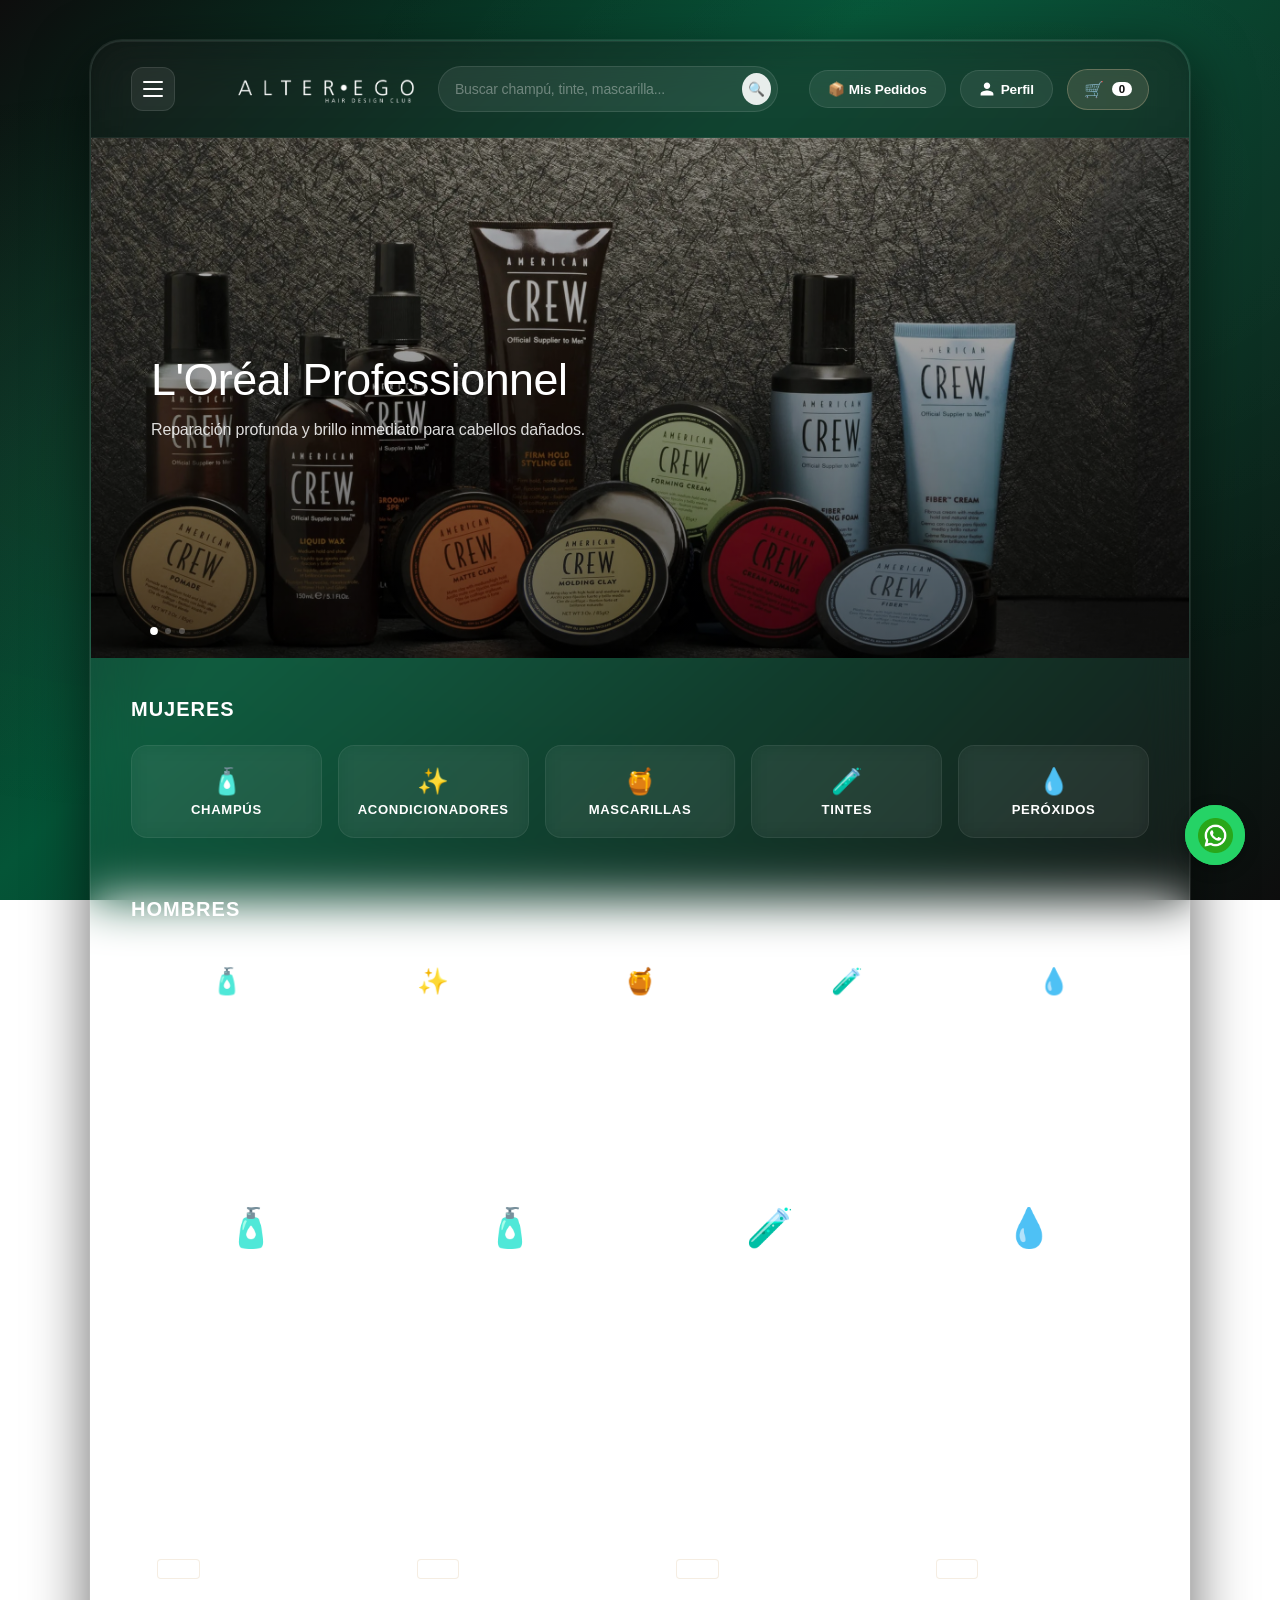
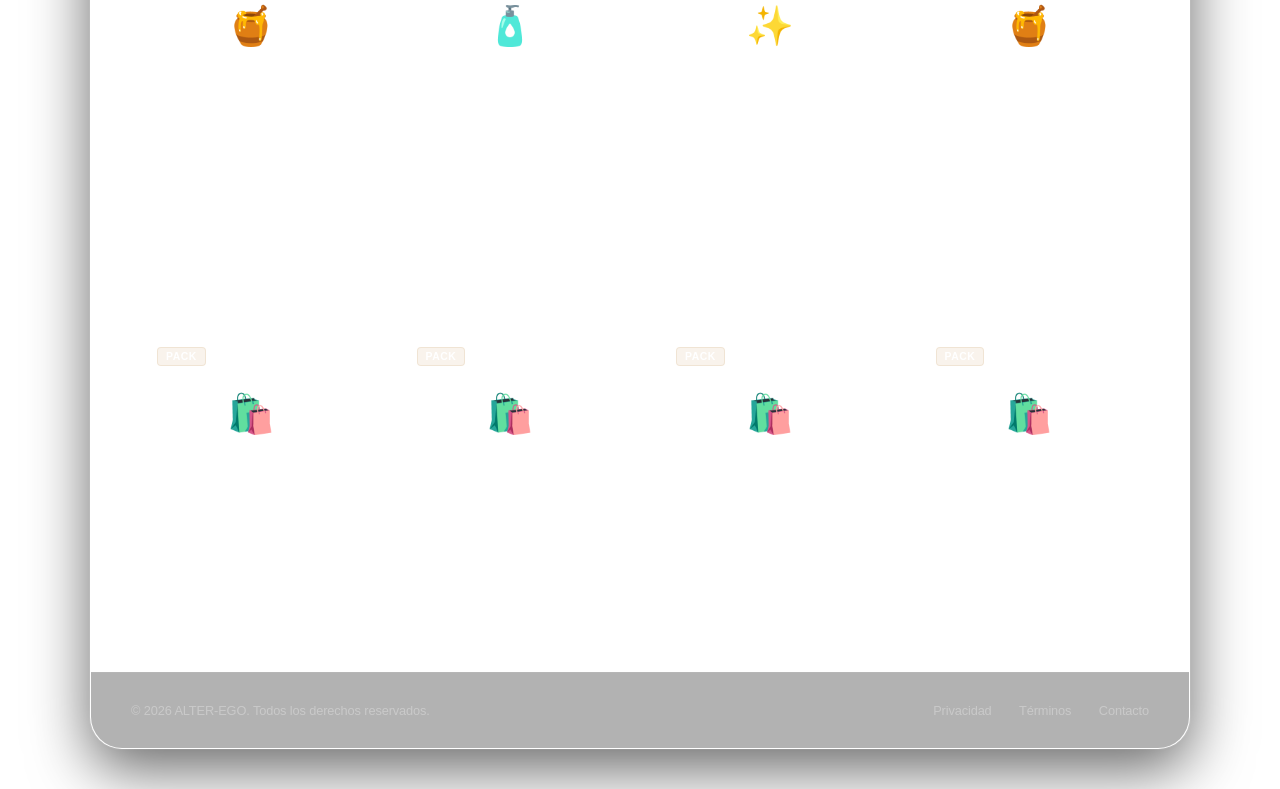
<file: index.html>
<!DOCTYPE html>
<html lang="es">
<head>
    <meta charset="UTF-8">
    <meta name="viewport" content="width=device-width, initial-scale=1.0">
    <title>ALTER-EGO | Salón de Belleza</title>
    <link rel="icon" type="image/png" sizes="100x100" href="./archivos/Logo Negativo.png">
    <link rel="stylesheet" href="./css/estilos.css">
</head>
<body>
 
    <div id="contenedor-principal">
        
        <!-- ENCABEZADO -->
        <header id="menu-navegacion">
 
            <!-- BOTÓN HAMBURGUESA DE CATEGORÍAS -->
            <div class="menu-desplegable-contenedor menu-hamburguesa-lateral">
                <button class="boton-hamburguesa" id="btn-categorias" aria-label="Abrir categorías">
                    <span></span>
                    <span></span>
                    <span></span>
                </button>
                <div class="opciones-cuenta-flotante" id="menu-categorias-lista">
 
                    <div class="cat-header">Mujer</div>
                    <a href="./page/champus-mujer.html">🧴 Champús</a>
                    <a href="./page/acondicionadores-mujer.html">✨ Acondicionadores</a>
                    <a href="./page/mascarillas-mujer.html">🍯 Mascarillas</a>
                    <a href="./page/tintes-mujer.html">🧪 Tintes</a>
                    <a href="./page/peroxidos-mujer.html">💧 Peróxidos</a>
 
                    <div class="cat-header">Hombre</div>
                    <a href="./page/champus-hombre.html">🧴 Champús</a>
                    <a href="./page/acondicionadores-hombre.html">✨ Acondicionadores</a>
                    <a href="./page/mascarillas-hombre.html">🍯 Mascarillas</a>
                    <a href="./page/tintes-hombre.html">🧪 Tintes</a>
                    <a href="./page/peroxidos-hombre.html">💧 Peróxidos</a>
 
                </div>
            </div>
 
            <div class="marca-logo">
                <img src="./archivos/Logo Alter Ego Principal - Blanco.png" alt="Logo Alter Ego">
            </div>
 
            <div id="caja-buscador-nav">
                <input type="text" placeholder="Buscar champú, tinte, mascarilla...">
                <button class="boton-buscar-nav">🔍</button>
            </div>
            
            <div class="barra-navegacion-derecha">
                <a href="./page/pedidos.html" class="boton-pedidos">📦 Mis Pedidos</a>
 
                <!-- BOTÓN PERFIL -->
                <div class="menu-desplegable-contenedor">
                    <button class="boton-cuenta" id="btn-mi-cuenta">
                        <svg xmlns="http://www.w3.org/2000/svg" width="16" height="16" viewBox="0 0 24 24" fill="currentColor">
                            <path d="M12 12c2.7 0 4.8-2.1 4.8-4.8S14.7 2.4 12 2.4 7.2 4.5 7.2 7.2 9.3 12 12 12zm0 2.4c-3.2 0-9.6 1.6-9.6 4.8v2.4h19.2v-2.4c0-3.2-6.4-4.8-9.6-4.8z"/>
                        </svg>
                        Perfil
                    </button>
                    <div class="opciones-cuenta-flotante" id="menu-opciones-cuenta">
                        <a href="#" id="opcion-ingresar">Iniciar Sesión / Registrarse</a>
                    </div>
                </div>
 
                <!-- CARRITO CON PANEL DESPLEGABLE -->
                <div class="contenedor-carrito">
                    <a href="#" class="boton-carrito">
                        🛒 <span class="contador-carrito">0</span>
                    </a>
                    <div class="panel-carrito" id="panel-carrito">
                        <div class="panel-carrito-header">
                            <h4>🛒 Mi carrito</h4>
                            <button class="btn-limpiar-carrito" id="btn-limpiar-carrito">Vaciar todo</button>
                        </div>
                        <div class="lista-items-carrito" id="lista-items-carrito">
                            <div class="carrito-vacio-msg">
                                <span class="icono-vacio">🛒</span>
                                Tu carrito está vacío
                            </div>
                        </div>
                        <div class="panel-carrito-footer">
                            <div class="carrito-total-linea">
                                <span>Total</span>
                                <span class="carrito-total-monto" id="carrito-total-monto">S/ 0.00</span>
                            </div>
                            <button class="btn-finalizar-compra" id="btn-finalizar-compra" disabled>
                                Finalizar compra →
                            </button>
                        </div>
                    </div>
                </div>
            </div>
        </header>
        <!-- CARRETE DE IMÁGENES -->
        <section class="carrete-contenedor" id="carrusel-auto">
            <div class="carrete-diapositivas">
 
                <a href="./page/"
                   class="diapositiva activa"
                   style="background-image: linear-gradient(rgba(0,0,0,0.2), rgba(0,0,0,0.65)), url('./archivos/american crew.jpg');">
                    <div class="contenido-diapositiva">
                        <h2>L'Oréal Professionnel</h2>
                        <p>Reparación profunda y brillo inmediato para cabellos dañados.</p>
                    </div>
                </a>
 
                <a href="./page/productos.html?marca=redken"
                   class="diapositiva diapositiva-video">
                    <video class="video-fondo" autoplay muted loop playsinline>
                        <source src="./archivos/videorevlon.mp4" type="video/mp4">
                    </video>
                    <div class="overlay-video"></div>
                    <div class="contenido-diapositiva">
                        <h2>Redken Extreme</h2>
                        <p>Fortalece y cuida el cabello debilitado con tecnología profesional.</p>
                    </div>
                </a>
 
                <a href="./page/productos.html?marca=wella"
                   class="diapositiva"
                   style="background-image: linear-gradient(rgba(0,0,0,0.2), rgba(0,0,0,0.65)), url('./archivos/revlon imagen.jpg');">
                    <div class="contenido-diapositiva">
                        <h2>Wella Professionals</h2>
                        <p>Coloración perfecta y vibrante que transforma tu estilo.</p>
                    </div>
                </a>
 
            </div>
            <div class="carrete-indicadores" id="carrusel-puntitos">
                <span class="punto activo"></span>
                <span class="punto"></span>
                <span class="punto"></span>
            </div>
        </section>
 
        <!-- TÍTULO MUJERES -->
        <div class="titulo-seccion" style="padding: 40px 40px 0 40px;">Mujeres</div>
 
        <section class="contenedor-categorias">
            <a href="./page/champus-mujer.html" class="tarjeta-categoria">
                <div class="icono-categoria">🧴</div>
                <div class="nombre-categoria">Champús</div>
            </a>
            <a href="./page/acondicionadores-mujer.html" class="tarjeta-categoria">
                <div class="icono-categoria">✨</div>
                <div class="nombre-categoria">Acondicionadores</div>
            </a>
            <a href="./page/mascarillas-mujer.html" class="tarjeta-categoria">
                <div class="icono-categoria">🍯</div>
                <div class="nombre-categoria">Mascarillas</div>
            </a>
            <a href="./page/tintes-mujer.html" class="tarjeta-categoria">
                <div class="icono-categoria">🧪</div>
                <div class="nombre-categoria">Tintes</div>
            </a>
            <a href="./page/peroxidos-mujer.html" class="tarjeta-categoria">
                <div class="icono-categoria">💧</div>
                <div class="nombre-categoria">Peróxidos</div>
            </a>
        </section>
 
        <!-- TÍTULO HOMBRES -->
        <div class="titulo-seccion" style="padding: 40px 40px 0 40px;">HOMBRES</div>
 
        <section class="contenedor-categorias">
            <a href="./page/champus-hombre.html" class="tarjeta-categoria">
                <div class="icono-categoria">🧴</div>
                <div class="nombre-categoria">Champús</div>
            </a>
            <a href="./page/acondicionadores-hombre.html" class="tarjeta-categoria">
                <div class="icono-categoria">✨</div>
                <div class="nombre-categoria">Acondicionadores</div>
            </a>
            <a href="./page/mascarillas-hombre.html" class="tarjeta-categoria">
                <div class="icono-categoria">🍯</div>
                <div class="nombre-categoria">Mascarillas</div>
            </a>
            <a href="./page/tintes-hombre.html" class="tarjeta-categoria">
                <div class="icono-categoria">🧪</div>
                <div class="nombre-categoria">Tintes</div>
            </a>
            <a href="./page/peroxidos-hombre.html" class="tarjeta-categoria">
                <div class="icono-categoria">💧</div>
                <div class="nombre-categoria">Peróxidos</div>
            </a>
        </section>
 
        <!-- PRODUCTOS EN TENDENCIA -->
        <section class="seccion-anuncios">
            <div class="titulo-seccion">Productos en Tendencia</div>
            <div class="grilla-anuncios">
                <div class="tarjeta-producto">
                    <div class="contenedor-foto"><span class="alerta-punto"></span>🧴</div>
                    <div class="datos-producto">
                        <div class="nombre-producto">Champú Absolut Repair 300ml</div>
                        <div class="ciudad-producto">L'Oréal Professionnel</div>
                        <div class="precio-producto">S/ 115.00</div>
                        <button class="btn-agregar-carrito">Añadir al carrito</button>
                    </div>
                </div>
                <div class="tarjeta-producto">
                    <div class="contenedor-foto"><span class="alerta-punto"></span>🧴</div>
                    <div class="datos-producto">
                        <div class="nombre-producto">Acondicionador Extreme 250ml</div>
                        <div class="ciudad-producto">Redken</div>
                        <div class="precio-producto">S/ 120.00</div>
                        <button class="btn-agregar-carrito">Añadir al carrito</button>
                    </div>
                </div>
                <div class="tarjeta-producto">
                    <div class="contenedor-foto">🧪</div>
                    <div class="datos-producto">
                        <div class="nombre-producto">Tinte Koleston Perfect Me+</div>
                        <div class="ciudad-producto">Wella Professionals</div>
                        <div class="precio-producto">S/ 45.00</div>
                        <button class="btn-agregar-carrito">Añadir al carrito</button>
                    </div>
                </div>
                <div class="tarjeta-producto">
                    <div class="contenedor-foto"><span class="alerta-punto"></span>💧</div>
                    <div class="datos-producto">
                        <div class="nombre-producto">Peróxido Welloxon 20 Vol.</div>
                        <div class="ciudad-producto">Wella Professionals</div>
                        <div class="precio-producto">S/ 35.00</div>
                        <button class="btn-agregar-carrito">Añadir al carrito</button>
                    </div>
                </div>
            </div>
        </section>
 
        <!-- PROMOCIONES EXCLUSIVAS -->
        <section class="seccion-anuncios espaciado-seccion">
            <div class="titulo-seccion">Promociones Exclusivas</div>
            <div class="grilla-anuncios">
                <div class="tarjeta-producto">
                    <div class="contenedor-foto"><span class="etiqueta-descuento">-15%</span>🍯</div>
                    <div class="datos-producto">
                        <div class="nombre-producto">Mascarilla Mythic Oil 200ml</div>
                        <div class="ciudad-producto">L'Oréal Professionnel</div>
                        <div class="precio-producto"><span class="precio-antes">S/ 140.00</span> S/ 119.00</div>
                        <button class="btn-agregar-carrito">Añadir al carrito</button>
                    </div>
                </div>
                <div class="tarjeta-producto">
                    <div class="contenedor-foto"><span class="etiqueta-descuento">-20%</span>🧴</div>
                    <div class="datos-producto">
                        <div class="nombre-producto">Champú Frizz Dismiss 300ml</div>
                        <div class="ciudad-producto">Redken</div>
                        <div class="precio-producto"><span class="precio-antes">S/ 110.00</span> S/ 88.00</div>
                        <button class="btn-agregar-carrito">Añadir al carrito</button>
                    </div>
                </div>
                <div class="tarjeta-producto">
                    <div class="contenedor-foto"><span class="etiqueta-descuento">-10%</span>✨</div>
                    <div class="datos-producto">
                        <div class="nombre-producto">Óleo Reflections Sublimador 100ml</div>
                        <div class="ciudad-producto">Wella Professionals</div>
                        <div class="precio-producto"><span class="precio-antes">S/ 135.00</span> S/ 121.50</div>
                        <button class="btn-agregar-carrito">Añadir al carrito</button>
                    </div>
                </div>
                <div class="tarjeta-producto">
                    <div class="contenedor-foto"><span class="etiqueta-descuento">-25%</span>🍯</div>
                    <div class="datos-producto">
                        <div class="nombre-producto">Mascarilla All Soft Heavy Cream</div>
                        <div class="ciudad-producto">Redken</div>
                        <div class="precio-producto"><span class="precio-antes">S/ 160.00</span> S/ 120.00</div>
                        <button class="btn-agregar-carrito">Añadir al carrito</button>
                    </div>
                </div>
            </div>
        </section>
 
        <!-- PACKS & KITS -->
        <section class="seccion-anuncios espaciado-seccion">
            <div class="titulo-seccion">Packs & Kits de Salón</div>
            <div class="grilla-anuncios">
                <div class="tarjeta-producto">
                    <div class="contenedor-foto"><span class="etiqueta-pack">PACK</span>🛍️</div>
                    <div class="datos-producto">
                        <div class="nombre-producto">Kit Absolut Repair (Champú + Máscara)</div>
                        <div class="ciudad-producto">L'Oréal Professionnel</div>
                        <div class="precio-producto">S/ 235.00</div>
                        <button class="btn-agregar-carrito">Añadir al carrito</button>
                    </div>
                </div>
                <div class="tarjeta-producto">
                    <div class="contenedor-foto"><span class="etiqueta-pack">PACK</span>🛍️</div>
                    <div class="datos-producto">
                        <div class="nombre-producto">Pack Color Brilliance Cuidado Total</div>
                        <div class="ciudad-producto">Wella Professionals</div>
                        <div class="precio-producto">S/ 195.00</div>
                        <button class="btn-agregar-carrito">Añadir al carrito</button>
                    </div>
                </div>
                <div class="tarjeta-producto">
                    <div class="contenedor-foto"><span class="etiqueta-pack">PACK</span>🛍️</div>
                    <div class="datos-producto">
                        <div class="nombre-producto">Dúo Extreme Fortalecedor Grande</div>
                        <div class="ciudad-producto">Redken</div>
                        <div class="precio-producto">S/ 270.00</div>
                        <button class="btn-agregar-carrito">Añadir al carrito</button>
                    </div>
                </div>
                <div class="tarjeta-producto">
                    <div class="contenedor-foto"><span class="etiqueta-pack">PACK</span>🛍️</div>
                    <div class="datos-producto">
                        <div class="nombre-producto">Kit Matizador e Iluminador Rubio</div>
                        <div class="ciudad-producto">L'Oréal Professionnel</div>
                        <div class="precio-producto">S/ 210.00</div>
                        <button class="btn-agregar-carrito">Añadir al carrito</button>
                    </div>
                </div>
            </div>
        </section>
 
        <!-- PIE DE PÁGINA -->
        <footer id="pie-pagina">
            <div class="contenido-footer">
                <p>&copy; 2026 ALTER-EGO. Todos los derechos reservados.</p>
                <div class="enlaces-footer">
                    <a href="#">Privacidad</a>
                    <a href="#">Términos</a>
                    <a href="#">Contacto</a>
                </div>
            </div>
        </footer>
    </div>
 
    <!-- MODAL LOGIN -->
    <div id="modal-login-pantalla" class="modal-oculto-capa">
        <div class="tarjeta-modal-login">
            <button id="boton-cerrar-modal" class="cerrar-modal-x">×</button>
            <div id="vista-iniciar-sesion">
                <h2 class="modal-titulo">Ingresar a AlterEgo</h2>
                <p class="modal-subtexto">Accede para gestionar tus compras capilares.</p>
                <button class="btn-login-google">🌐 Continuar con Gmail</button>
                <div class="divisor-linea"><span>o continuar con correo</span></div>
                <form class="formulario-modal" onsubmit="return false;">
                    <input type="email" placeholder="Correo electrónico" required>
                    <input type="password" placeholder="Contraseña" required>
                    <div class="opciones-recuerdame">
                        <label class="contenedor-checkbox">
                            <input type="checkbox" id="check-mantener-sesion"> Mantener cuenta abierta
                        </label>
                    </div>
                    <button type="submit" class="btn-principal-modal">Iniciar Sesión</button>
                </form>
                <p class="texto-cambio-vista">¿No tienes cuenta? <a href="#" id="enlace-ir-a-registro">Regístrate aquí</a></p>
            </div>
            <div id="vista-registrarse" class="vista-oculta">
                <h2 class="modal-titulo">Crear Cuenta</h2>
                <p class="modal-subtexto">Únete para recibir ofertas y registrar tus pedidos.</p>
                <form class="formulario-modal" onsubmit="return false;">
                    <input type="text" placeholder="Nombres y Apellidos" required>
                    <input type="email" placeholder="Correo electrónico" required>
                    <input type="password" placeholder="Crea una contraseña" required>
                    <button type="submit" class="btn-principal-modal">Registrarme</button>
                </form>
                <p class="texto-cambio-vista">¿Ya tienes cuenta? <a href="#" id="enlace-ir-a-login">Inicia sesión aquí</a></p>
            </div>
        </div>
    </div>
 
    <!-- BOTÓN WHATSAPP -->
    <a href="https://api.whatsapp.com/send?phone=51940246084&text=%C2%A1Hola!%20Deseo%20agendar%20una%20cita%20en%20la%20sede%20del%20El%20Polo%20-%20Surco." class="whatsapp-flotante" target="_blank">
        <img src="./archivos/whatsapp.png" alt="WhatsApp">
    </a>
 
    <script src="./js/funciones.js"></script>
   
</body>
</html>
</file>
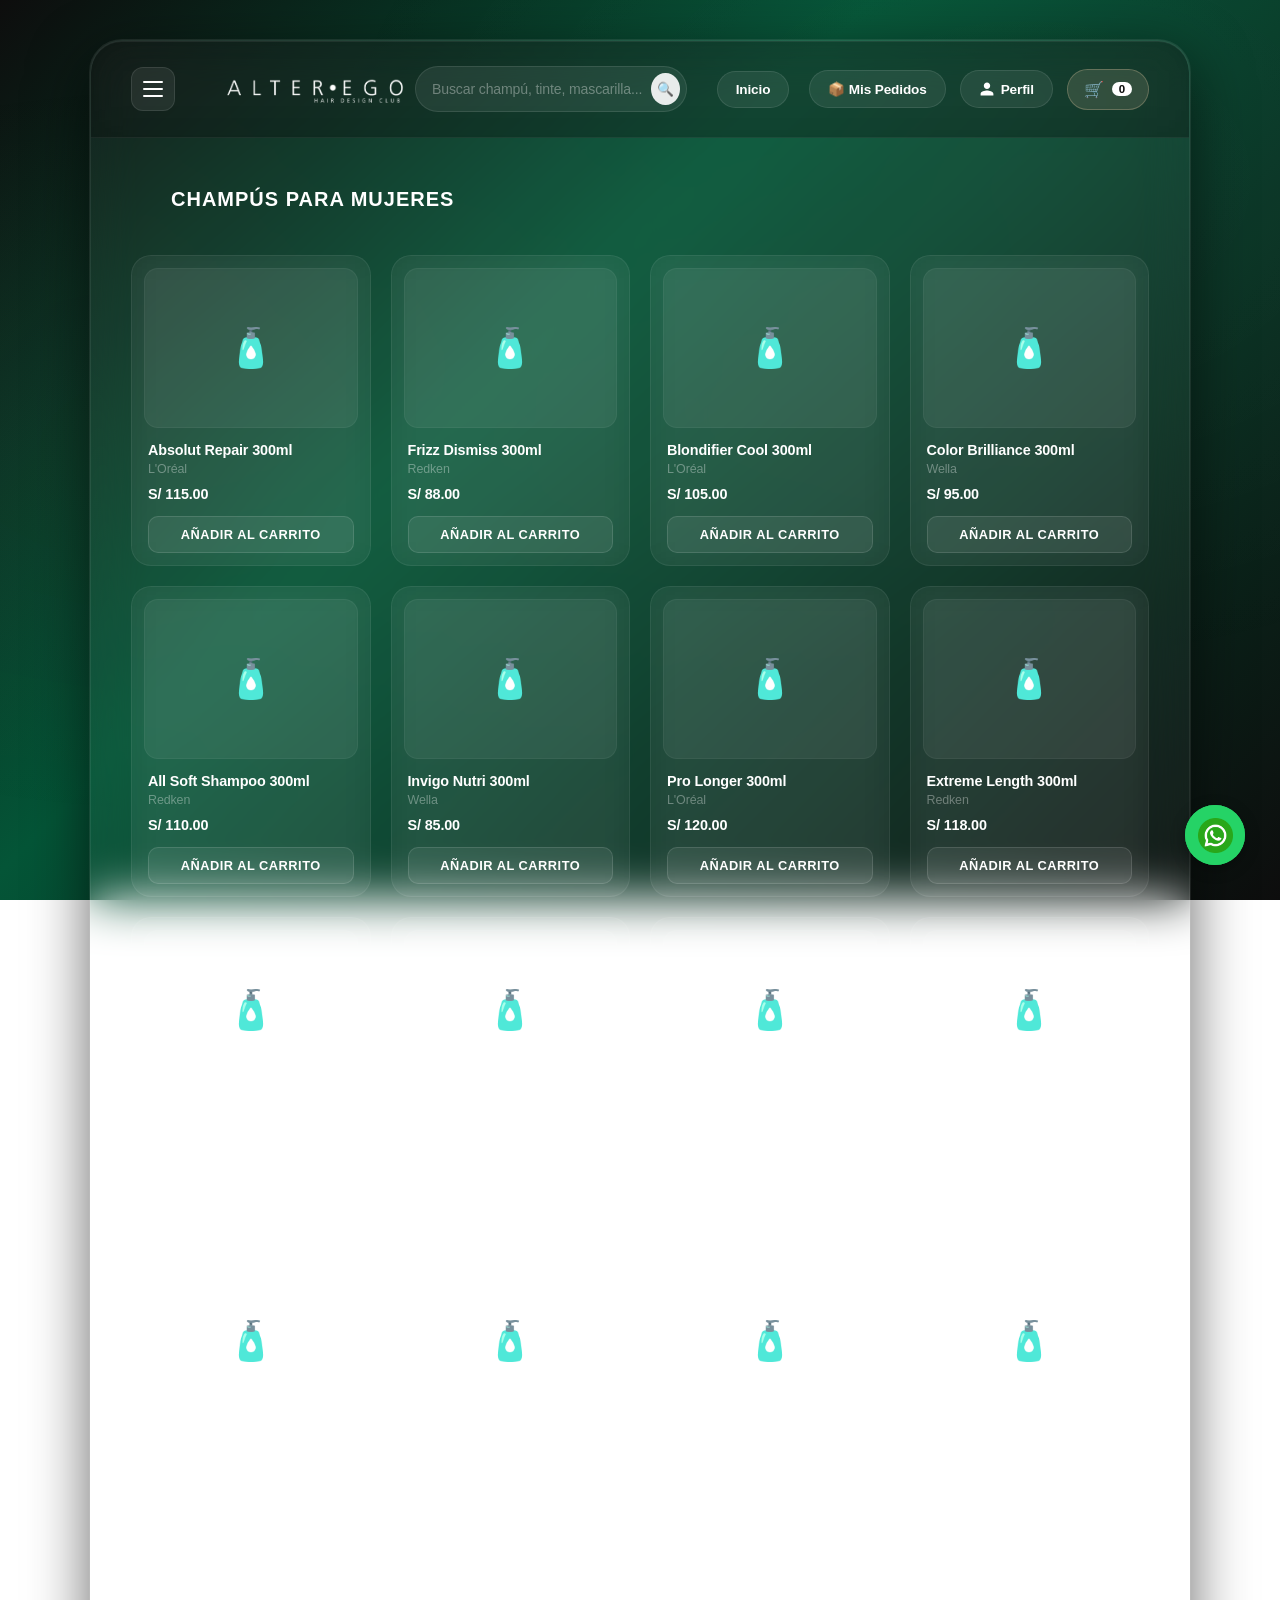
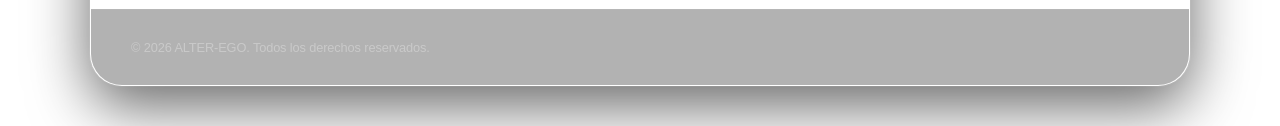
<file: page/acondicionadores-hombre.html>
<!DOCTYPE html>
<html lang="es">
<head>
    <meta charset="UTF-8">
    <meta name="viewport" content="width=device-width, initial-scale=1.0">
    <title>ALTER-EGO | Salón de Belleza</title>
    <link rel="icon" type="image/png" sizes="100x100" href="../archivos/Logo Negativo.png">
    <link rel="stylesheet" href="../css/estilos.css">
</head>
<body>
 
    <div id="contenedor-principal">
        
        <!-- ENCABEZADO -->
        <header id="menu-navegacion">
 
            <!-- BOTÓN HAMBURGUESA DE CATEGORÍAS -->
            <div class="menu-desplegable-contenedor menu-hamburguesa-lateral">
                <button class="boton-hamburguesa" id="btn-categorias" aria-label="Abrir categorías">
                    <span></span>
                    <span></span>
                    <span></span>
                </button>
                <div class="opciones-cuenta-flotante" id="menu-categorias-lista">
 
                    <div class="cat-header">Mujer</div>
                    <a href="../page/champus-mujer.html">🧴 Champús</a>
                    <a href="../page/acondicionadores-mujer.html">✨ Acondicionadores</a>
                    <a href="../page/mascarillas-mujer.html">🍯 Mascarillas</a>
                    <a href="../page/tintes-mujer.html">🧪 Tintes</a>
                    <a href="../page/peroxidos-mujer.html">💧 Peróxidos</a>
 
                    <div class="cat-header">Hombre</div>
                    <a href="../page/champus-hombre.html">🧴 Champús</a>
                    <a href="../page/acondicionadores-hombre.html">✨ Acondicionadores</a>
                    <a href="../page/mascarillas-hombre.html">🍯 Mascarillas</a>
                    <a href="../page/tintes-hombre.html">🧪 Tintes</a>
                    <a href="../page/peroxidos-hombre.html">💧 Peróxidos</a>
 
                </div>
            </div>
 
            <div class="marca-logo">
                <img src="../archivos/Logo Alter Ego Principal - Blanco.png" alt="Logo Alter Ego">
            </div>
 
            <div id="caja-buscador-nav">
                <input type="text" placeholder="Buscar champú, tinte, mascarilla...">
                <button class="boton-buscar-nav">🔍</button>
            </div>
            <a href="../index.html" class="boton-pedidos" style="margin-left: 10px;"> Inicio</a>
            <div class="barra-navegacion-derecha">
                <a href="./pedidos.html" class="boton-pedidos">📦 Mis Pedidos</a>
 
                <!-- BOTÓN PERFIL -->
                <div class="menu-desplegable-contenedor">
                    <button class="boton-cuenta" id="btn-mi-cuenta">
                        <svg xmlns="http://www.w3.org/2000/svg" width="16" height="16" viewBox="0 0 24 24" fill="currentColor">
                            <path d="M12 12c2.7 0 4.8-2.1 4.8-4.8S14.7 2.4 12 2.4 7.2 4.5 7.2 7.2 9.3 12 12 12zm0 2.4c-3.2 0-9.6 1.6-9.6 4.8v2.4h19.2v-2.4c0-3.2-6.4-4.8-9.6-4.8z"/>
                        </svg>
                        Perfil
                    </button>
                    <div class="opciones-cuenta-flotante" id="menu-opciones-cuenta">
                        <a href="#" id="opcion-ingresar">Iniciar Sesión / Registrarse</a>
                    </div>
                </div>
 
                <!-- CARRITO CON PANEL DESPLEGABLE -->
                <div class="contenedor-carrito">
                    <a href="#" class="boton-carrito">
                        🛒 <span class="contador-carrito">0</span>
                    </a>
                    <div class="panel-carrito" id="panel-carrito">
                        <div class="panel-carrito-header">
                            <h4>🛒 Mi carrito</h4>
                            <button class="btn-limpiar-carrito" id="btn-limpiar-carrito">Vaciar todo</button>
                        </div>
                        <div class="lista-items-carrito" id="lista-items-carrito">
                            <div class="carrito-vacio-msg">
                                <span class="icono-vacio">🛒</span>
                                Tu carrito está vacío
                            </div>
                        </div>
                        <div class="panel-carrito-footer">
                            <div class="carrito-total-linea">
                                <span>Total</span>
                                <span class="carrito-total-monto" id="carrito-total-monto">S/ 0.00</span>
                            </div>
                            <button class="btn-finalizar-compra" id="btn-finalizar-compra" disabled>
                                Finalizar compra →
                            </button>
                        </div>
                    </div>
                </div>
            </div>
        </header>

        <!-- CONTENIDO: CHAMPÚS MUJERES -->
        <section class="seccion-anuncios">
            <div class="titulo-seccion" style="padding: 20px 40px;">Champús para Mujeres</div>
            
            <div class="grilla-anuncios">
                <!-- 16 PRODUCTOS -->
                <script>
                    const productos = [
                        {nom: "Absolut Repair", marca: "L'Oréal", pre: 115}, {nom: "Frizz Dismiss", marca: "Redken", pre: 88},
                        {nom: "Blondifier Cool", marca: "L'Oréal", pre: 105}, {nom: "Color Brilliance", marca: "Wella", pre: 95},
                        {nom: "All Soft Shampoo", marca: "Redken", pre: 110}, {nom: "Invigo Nutri", marca: "Wella", pre: 85},
                        {nom: "Pro Longer", marca: "L'Oréal", pre: 120}, {nom: "Extreme Length", marca: "Redken", pre: 118},
                        {nom: "Oil Reflections", marca: "Wella", pre: 98}, {nom: "Vitamino Color", marca: "L'Oréal", pre: 108},
                        {nom: "Volume Injection", marca: "Redken", pre: 112}, {nom: "Elements Renewing", marca: "Wella", pre: 90},
                        {nom: "Scalp Advanced", marca: "L'Oréal", pre: 115}, {nom: "Curvaceous", marca: "Redken", pre: 105},
                        {nom: "Fusion Intense", marca: "Wella", pre: 99}, {nom: "Silver Shampoo", marca: "L'Oréal", pre: 102}
                    ];
                    
                    productos.forEach((p, i) => {
                        document.write(`
                            <div class="tarjeta-producto" data-id="m${i+1}">
                                <div class="contenedor-foto">🧴</div>
                                <div class="datos-producto">
                                    <div class="nombre-producto">${p.nom} 300ml</div>
                                    <div class="ciudad-producto">${p.marca}</div>
                                    <div class="precio-producto">S/ ${p.pre.toFixed(2)}</div>
                                    <button class="btn-agregar-carrito">Añadir al carrito</button>
                                </div>
                            </div>
                        `);
                    });
                </script>
            </div>
        </section>

        <!-- PIE DE PÁGINA -->
        <footer id="pie-pagina">
            <div class="contenido-footer">
                <p>&copy; 2026 ALTER-EGO. Todos los derechos reservados.</p>
            </div>
        </footer>
    </div>
<!-- MODAL LOGIN -->
    <div id="modal-login-pantalla" class="modal-oculto-capa">
        <div class="tarjeta-modal-login">
            <button id="boton-cerrar-modal" class="cerrar-modal-x">×</button>
            <div id="vista-iniciar-sesion">
                <h2 class="modal-titulo">Ingresar a AlterEgo</h2>
                <p class="modal-subtexto">Accede para gestionar tus compras capilares.</p>
                <button class="btn-login-google">🌐 Continuar con Gmail</button>
                <div class="divisor-linea"><span>o continuar con correo</span></div>
                <form class="formulario-modal" onsubmit="return false;">
                    <input type="email" placeholder="Correo electrónico" required>
                    <input type="password" placeholder="Contraseña" required>
                    <div class="opciones-recuerdame">
                        <label class="contenedor-checkbox">
                            <input type="checkbox" id="check-mantener-sesion"> Mantener cuenta abierta
                        </label>
                    </div>
                    <button type="submit" class="btn-principal-modal">Iniciar Sesión</button>
                </form>
                <p class="texto-cambio-vista">¿No tienes cuenta? <a href="#" id="enlace-ir-a-registro">Regístrate aquí</a></p>
            </div>
            <div id="vista-registrarse" class="vista-oculta">
                <h2 class="modal-titulo">Crear Cuenta</h2>
                <p class="modal-subtexto">Únete para recibir ofertas y registrar tus pedidos.</p>
                <form class="formulario-modal" onsubmit="return false;">
                    <input type="text" placeholder="Nombres y Apellidos" required>
                    <input type="email" placeholder="Correo electrónico" required>
                    <input type="password" placeholder="Crea una contraseña" required>
                    <button type="submit" class="btn-principal-modal">Registrarme</button>
                </form>
                <p class="texto-cambio-vista">¿Ya tienes cuenta? <a href="#" id="enlace-ir-a-login">Inicia sesión aquí</a></p>
            </div>
        </div>
    </div>
    <!-- BOTÓN WHATSAPP -->
    <a href="https://api.whatsapp.com/send?phone=51940246084" class="whatsapp-flotante" target="_blank">
        <img src="../archivos/whatsapp.png" alt="WhatsApp">
    </a>

    <script src="../js/funciones.js"></script>
</body>
</html>
</file>
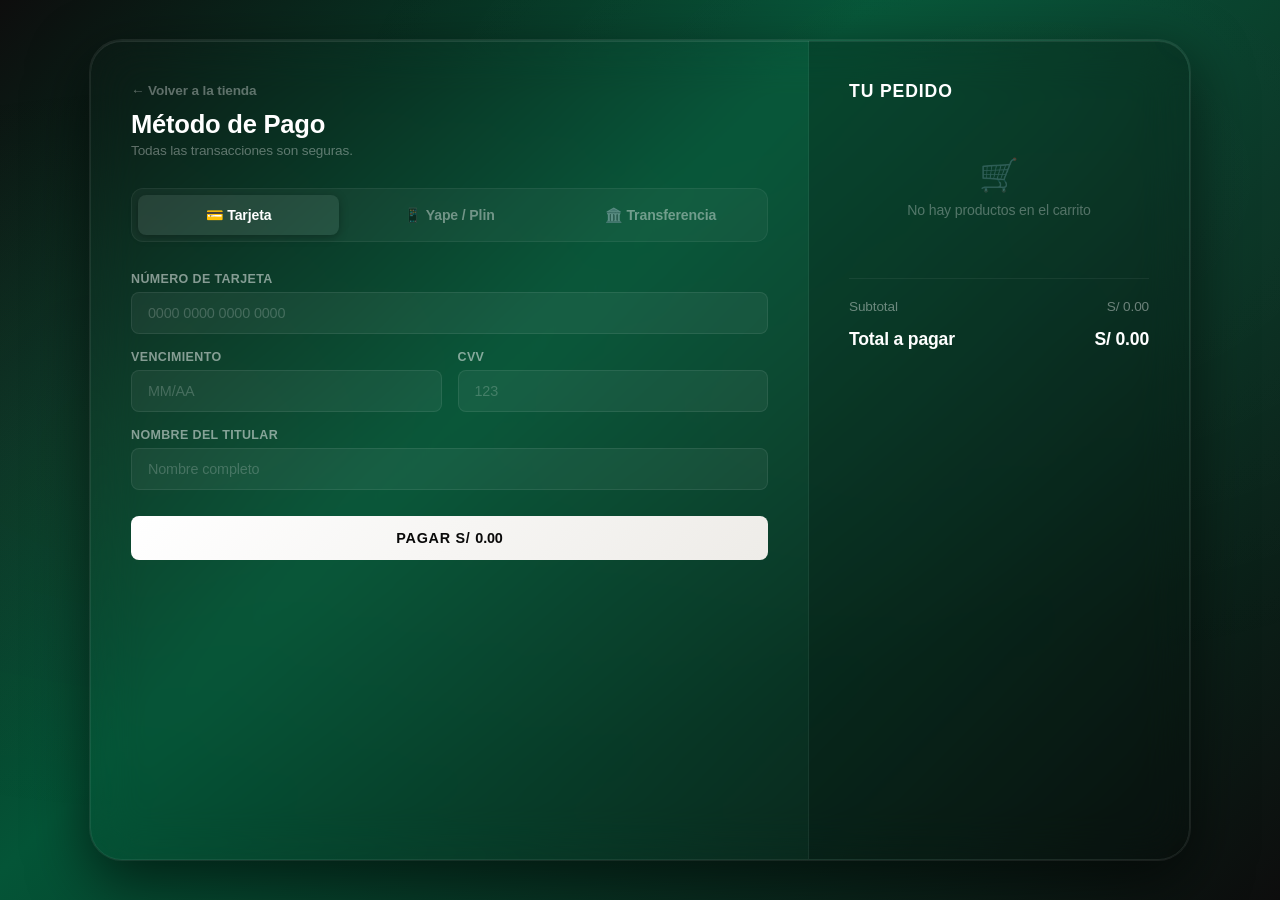
<file: page/pago.html>
<!DOCTYPE html>
<html lang="es">
<head>
    <meta charset="UTF-8">
    <meta name="viewport" content="width=device-width, initial-scale=1.0">
    <title>ALTER-EGO | Checkout Seguro</title>
    <link rel="icon" type="image/png" sizes="100x100" href="./archivos/Logo Negativo.png">
    <link rel="stylesheet" href="../css/estilos.css">
</head>
<body>

    <div id="contenedor-principal" class="checkout-contenedor-flex">
        
        <!-- COLUMNA IZQUIERDA: MÉTODOS DE PAGO -->
        <main class="checkout-col-metodos">
            <div class="checkout-header-regreso">
                <a href="../index.html" class="enlace-volver-tienda">← Volver a la tienda</a>
                <h2>Método de Pago</h2>
                <p>Todas las transacciones son seguras.</p>
            </div>

            <div class="pago-selectores-grupo">
                <button class="tab-pago-opcion activa" onclick="conmutarMetodoPago('tarjeta', this)">💳 Tarjeta</button>
                <button class="tab-pago-opcion" onclick="conmutarMetodoPago('yape', this)">📱 Yape / Plin</button>
                <button class="tab-pago-opcion" onclick="conmutarMetodoPago('banco', this)">🏛️ Transferencia</button>
            </div>

            <!-- TARJETA -->
            <div id="pago-bloque-tarjeta" class="bloque-pago-vista">
                <form class="formulario-checkout-campos" onsubmit="return false;">
                    <div class="campo-fila-unica">
                        <label>Número de tarjeta</label>
                        <input type="text" placeholder="0000 0000 0000 0000" maxlength="19" required>
                    </div>
                    <div class="campo-grilla-doble">
                        <div><label>Vencimiento</label><input type="text" placeholder="MM/AA" maxlength="5" required></div>
                        <div><label>CVV</label><input type="password" placeholder="123" maxlength="4" required></div>
                    </div>
                    <div class="campo-fila-unica">
                        <label>Nombre del titular</label>
                        <input type="text" placeholder="Nombre completo" required>
                    </div>
                    <button type="submit" class="btn-finalizar-pago-global">Pagar S/ <span class="monto-dinamico-boton">0.00</span></button>
                </form>
            </div>

            <!-- YAPE -->
            <div id="pago-bloque-yape" class="bloque-pago-vista vista-pago-oculta">
                <div class="instrucciones-qr-bloque">
                    <p>Escanea este código QR con tu app de Yape o Plin:</p>
                    <div class="qr-imagen-simulada">
                        <span style="font-size: 5rem;">📱</span>
                    </div>
                    <form class="formulario-checkout-campos" onsubmit="return false;">
                        <div class="campo-fila-unica"><label>Celular de origen</label><input type="text" placeholder="999 999 999" required></div>
                        <div class="campo-fila-unica"><label>Código de Operación</label><input type="text" placeholder="Ej: 485930" required></div>
                        <button type="submit" class="btn-finalizar-pago-global">Confirmar Yapeo</button>
                    </form>
                </div>
            </div>

            <!-- BANCO -->
            <div id="pago-bloque-banco" class="bloque-pago-vista vista-pago-oculta">
                <div class="cuentas-bancarias-lista">
                    <p>Realiza tu depósito a nuestras cuentas:</p>
                    <div class="tarjeta-banco-info"><strong>BCP Soles:</strong> <p>191-94850392-0-44</p></div>
                    <form class="formulario-checkout-campos" onsubmit="return false;">
                        <div class="campo-fila-unica" style="margin-top:10px;"><label>Número de Operación</label><input type="text" placeholder="Ej: 0239485" required></div>
                        <button type="submit" class="btn-finalizar-pago-global">Verificar Transferencia</button>
                    </form>
                </div>
            </div>
        </main>

        <!-- COLUMNA DERECHA: RESUMEN DEL PEDIDO -->
        <aside class="checkout-col-resumen">
            <h3>Tu Pedido</h3>
            <div id="checkout-productos-lista"></div>
            <div class="checkout-totales-caja">
                <div class="checkout-total-linea"><span>Subtotal</span><span id="chk-subtotal">S/ 0.00</span></div>
                <div class="checkout-total-linea final-total"><span>Total a pagar</span><span id="chk-total-global">S/ 0.00</span></div>
            </div>
        </aside>
    </div>

    <script>
        document.addEventListener("DOMContentLoaded", () => {
            const carritoGuardado = JSON.parse(localStorage.getItem("carrito_alterego")) || [];
            const listaContenedor = document.getElementById("checkout-productos-lista");
            let acumTotal = 0;

            if (carritoGuardado.length === 0) {
                listaContenedor.innerHTML = `
                    <div style="text-align:center; padding:30px 0; color:rgba(255,255,255,0.3); font-size:0.88rem;">
                        <div style="font-size:2rem; margin-bottom:8px;">🛒</div>
                        No hay productos en el carrito
                    </div>`;
            } else {
                carritoGuardado.forEach(prod => {
                    const subtotalProd = prod.precio * prod.cantidad;
                    acumTotal += subtotalProd;
                    listaContenedor.insertAdjacentHTML("beforeend", `
                        <div class="checkout-item-producto">
                            <div class="checkout-item-foto">${prod.foto}</div>
                            <div class="checkout-item-info">
                                <div class="checkout-item-nombre">${prod.nombre}</div>
                                <div class="checkout-item-cant">Cant: ${prod.cantidad} · ${prod.marca}</div>
                            </div>
                            <span class="checkout-item-precio">S/ ${subtotalProd.toFixed(2)}</span>
                        </div>
                    `);
                });
            }

            document.getElementById("chk-subtotal").innerText = `S/ ${acumTotal.toFixed(2)}`;
            document.getElementById("chk-total-global").innerText = `S/ ${acumTotal.toFixed(2)}`;
            document.querySelectorAll(".monto-dinamico-boton").forEach(b => b.innerText = acumTotal.toFixed(2));
        });

        function conmutarMetodoPago(metodo, btnActivo) {
            document.querySelectorAll(".bloque-pago-vista").forEach(b => b.classList.add("vista-pago-oculta"));
            document.querySelectorAll(".tab-pago-opcion").forEach(t => t.classList.remove("activa"));
            document.getElementById("pago-bloque-" + metodo).classList.remove("vista-pago-oculta");
            btnActivo.classList.add("activa");
        }
    </script>
</body>
</html>
</file>
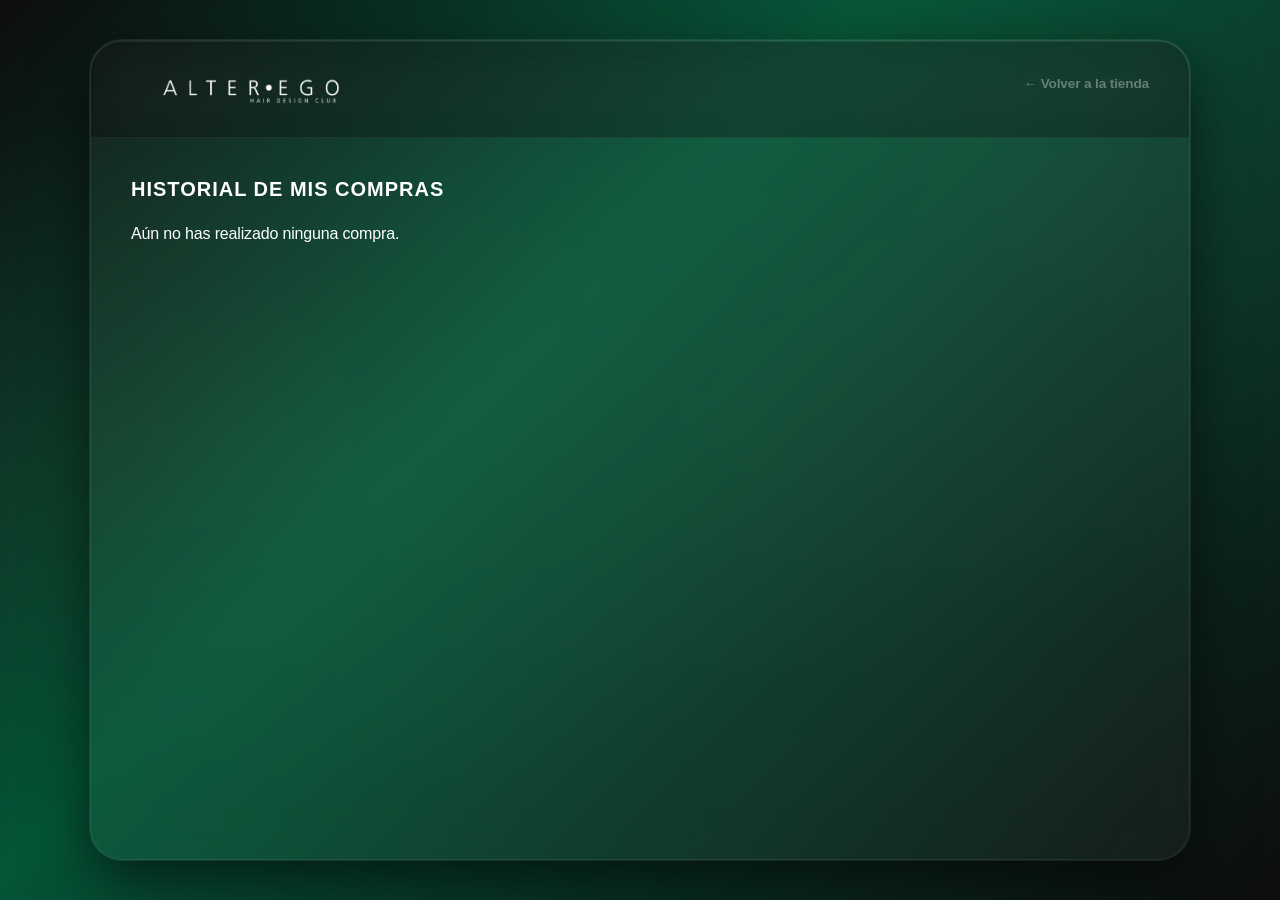
<file: page/pedidos.html>
<!DOCTYPE html>
<html lang="es">
<head>
    <meta charset="UTF-8">
    <meta name="viewport" content="width=device-width, initial-scale=1.0">
    <title>ALTER-EGO | Mis Pedidos</title>
    <link rel="icon" type="image/png" sizes="100x100" href="../archivos/Logo Negativo.png">
    <link rel="stylesheet" href="../css/estilos.css">
    <style>
        /* Estilos específicos para la página de pedidos */
        .contenedor-pedidos { padding: 40px; }
        .tarjeta-pedido {
            background: rgba(255,255,255,0.05);
            border: 1px solid rgba(255,255,255,0.1);
            border-radius: 20px;
            padding: 24px;
            margin-bottom: 20px;
            color: #f0ede8;
        }
        .tarjeta-pedido h3 { color: #dfc39e; margin-bottom: 10px; }
        .tarjeta-pedido ul { list-style: none; margin-top: 10px; }
        .tarjeta-pedido li { padding: 5px 0; border-bottom: 1px solid rgba(255,255,255,0.05); }
    </style>
</head>
<body>

    <div id="contenedor-principal">
        <header id="menu-navegacion">
            <div class="marca-logo">
                <img src="../archivos/Logo Alter Ego Principal - Blanco.png" alt="Logo Alter Ego">
            </div>
            <a href="../index.html" class="enlace-volver-tienda">← Volver a la tienda</a>
        </header>

        <section class="contenedor-pedidos">
            <h2 class="titulo-seccion">Historial de mis compras</h2>
            <div id="lista-pedidos">
                <!-- Aquí se cargarán los pedidos mediante JavaScript -->
            </div>
        </section>
    </div>

    <script>
        document.addEventListener("DOMContentLoaded", () => {
            const contenedor = document.getElementById("lista-pedidos");
            const historial = JSON.parse(localStorage.getItem("historial_pedidos")) || [];

            if (historial.length === 0) {
                contenedor.innerHTML = "<p>Aún no has realizado ninguna compra.</p>";
                return;
            }

            historial.forEach(pedido => {
                const divPedido = document.createElement("div");
                divPedido.className = "tarjeta-pedido";
                divPedido.innerHTML = `
                    <h3>Pedido del ${pedido.fecha}</h3>
                    <p><strong>Total pagado:</strong> ${pedido.total}</p>
                    <ul>
                        ${pedido.productos.map(p => `<li>${p.nombre} (x${p.cantidad}) - S/ ${(p.precio * p.cantidad).toFixed(2)}</li>`).join('')}
                    </ul>
                `;
                contenedor.appendChild(divPedido);
            });
        });
    </script>
</body>
</html>
</file>
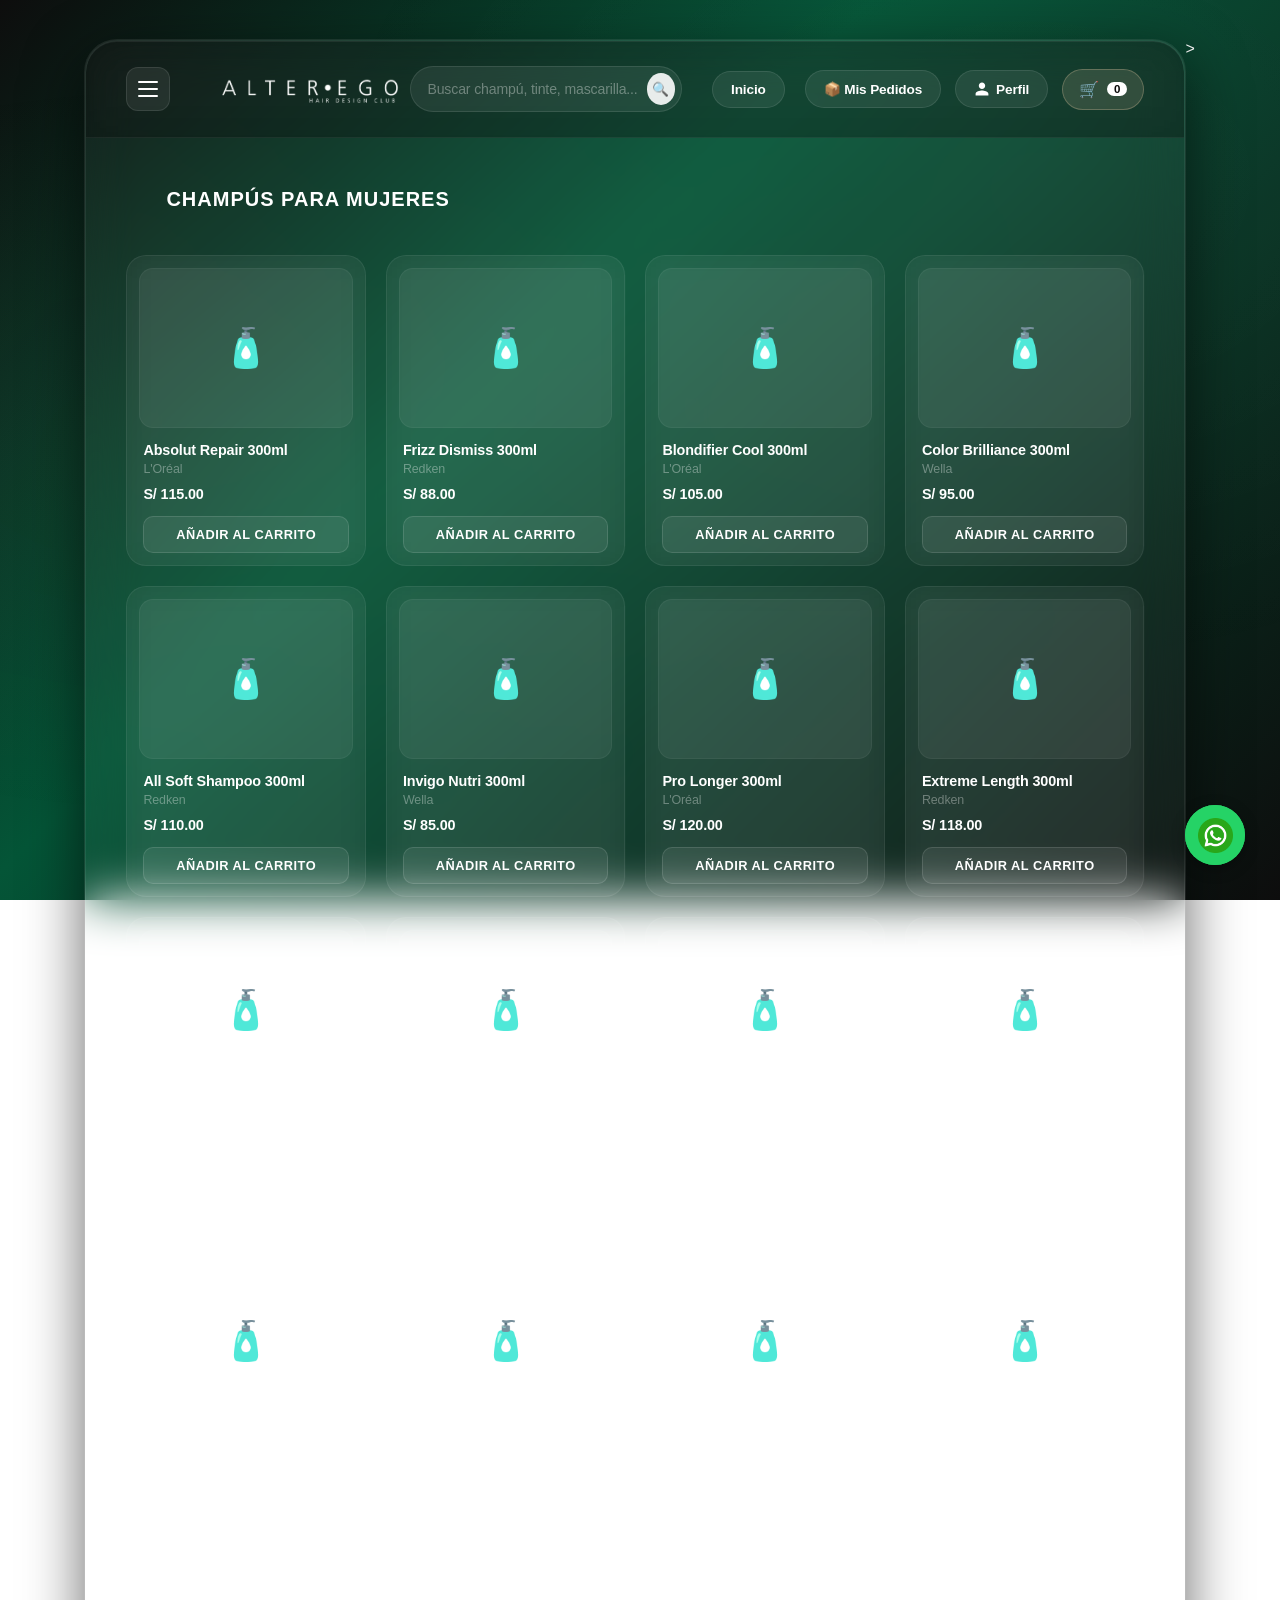
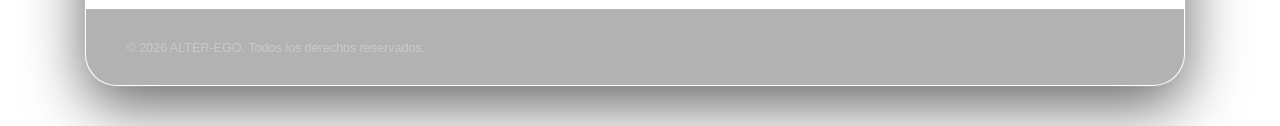
<file: page/tintes-mujer.html>
<!DOCTYPE html>
<html lang="es">
<head>
    <meta charset="UTF-8">
    <meta name="viewport" content="width=device-width, initial-scale=1.0">
    <title>ALTER-EGO | Salón de Belleza</title>
    <link rel="icon" type="image/png" sizes="100x100" href="../archivos/Logo Negativo.png">
    <link rel="stylesheet" href="../css/estilos.css">
</head>
<body>
 
    <div id="contenedor-principal">
        
        <!-- ENCABEZADO -->
        <header id="menu-navegacion">
 
            <!-- BOTÓN HAMBURGUESA DE CATEGORÍAS -->
            <div class="menu-desplegable-contenedor menu-hamburguesa-lateral">
                <button class="boton-hamburguesa" id="btn-categorias" aria-label="Abrir categorías">
                    <span></span>
                    <span></span>
                    <span></span>
                </button>
                <div class="opciones-cuenta-flotante" id="menu-categorias-lista">
 
                    <div class="cat-header">Mujer</div>
                    <a href="../page/champus-mujer.html">🧴 Champús</a>
                    <a href="../page/acondicionadores-mujer.html">✨ Acondicionadores</a>
                    <a href="../page/mascarillas-mujer.html">🍯 Mascarillas</a>
                    <a href="../page/tintes-mujer.html">🧪 Tintes</a>
                    <a href="../page/peroxidos-mujer.html">💧 Peróxidos</a>
 
                    <div class="cat-header">Hombre</div>
                    <a href="../page/champus-hombre.html">🧴 Champús</a>
                    <a href="../page/acondicionadores-hombre.html">✨ Acondicionadores</a>
                    <a href="../page/mascarillas-hombre.html">🍯 Mascarillas</a>
                    <a href="../page/tintes-hombre.html">🧪 Tintes</a>
                    <a href="../page/peroxidos-hombre.html">💧 Peróxidos</a>
 
                </div>
            </div>
 
            <div class="marca-logo">
                <img src="../archivos/Logo Alter Ego Principal - Blanco.png" alt="Logo Alter Ego">
            </div>
 
            <div id="caja-buscador-nav">
                <input type="text" placeholder="Buscar champú, tinte, mascarilla...">
                <button class="boton-buscar-nav">🔍</button>
            </div>
            <a href="../index.html" class="boton-pedidos" style="margin-left: 10px;"> Inicio</a>
            <div class="barra-navegacion-derecha">
                <a href="./pedidos.html" class="boton-pedidos">📦 Mis Pedidos</a>
 
                <!-- BOTÓN PERFIL -->
                <div class="menu-desplegable-contenedor">
                    <button class="boton-cuenta" id="btn-mi-cuenta">
                        <svg xmlns="http://www.w3.org/2000/svg" width="16" height="16" viewBox="0 0 24 24" fill="currentColor">
                            <path d="M12 12c2.7 0 4.8-2.1 4.8-4.8S14.7 2.4 12 2.4 7.2 4.5 7.2 7.2 9.3 12 12 12zm0 2.4c-3.2 0-9.6 1.6-9.6 4.8v2.4h19.2v-2.4c0-3.2-6.4-4.8-9.6-4.8z"/>
                        </svg>
                        Perfil
                    </button>
                    <div class="opciones-cuenta-flotante" id="menu-opciones-cuenta">
                        <a href="#" id="opcion-ingresar">Iniciar Sesión / Registrarse</a>
                    </div>
                </div>
 
                <!-- CARRITO CON PANEL DESPLEGABLE -->
                <div class="contenedor-carrito">
                    <a href="#" class="boton-carrito">
                        🛒 <span class="contador-carrito">0</span>
                    </a>
                    <div class="panel-carrito" id="panel-carrito">
                        <div class="panel-carrito-header">
                            <h4>🛒 Mi carrito</h4>
                            <button class="btn-limpiar-carrito" id="btn-limpiar-carrito">Vaciar todo</button>
                        </div>
                        <div class="lista-items-carrito" id="lista-items-carrito">
                            <div class="carrito-vacio-msg">
                                <span class="icono-vacio">🛒</span>
                                Tu carrito está vacío
                            </div>
                        </div>
                        <div class="panel-carrito-footer">
                            <div class="carrito-total-linea">
                                <span>Total</span>
                                <span class="carrito-total-monto" id="carrito-total-monto">S/ 0.00</span>
                            </div>
                            <button class="btn-finalizar-compra" id="btn-finalizar-compra" disabled>
                                Finalizar compra →
                            </button>
                        </div>
                    </div>
                </div>
            </div>
        </header>

        <!-- CONTENIDO: CHAMPÚS MUJERES -->
        <section class="seccion-anuncios">
            <div class="titulo-seccion" style="padding: 20px 40px;">Champús para Mujeres</div>
            
            <div class="grilla-anuncios">
                <!-- 16 PRODUCTOS -->
                <script>
                    const productos = [
                        {nom: "Absolut Repair", marca: "L'Oréal", pre: 115}, {nom: "Frizz Dismiss", marca: "Redken", pre: 88},
                        {nom: "Blondifier Cool", marca: "L'Oréal", pre: 105}, {nom: "Color Brilliance", marca: "Wella", pre: 95},
                        {nom: "All Soft Shampoo", marca: "Redken", pre: 110}, {nom: "Invigo Nutri", marca: "Wella", pre: 85},
                        {nom: "Pro Longer", marca: "L'Oréal", pre: 120}, {nom: "Extreme Length", marca: "Redken", pre: 118},
                        {nom: "Oil Reflections", marca: "Wella", pre: 98}, {nom: "Vitamino Color", marca: "L'Oréal", pre: 108},
                        {nom: "Volume Injection", marca: "Redken", pre: 112}, {nom: "Elements Renewing", marca: "Wella", pre: 90},
                        {nom: "Scalp Advanced", marca: "L'Oréal", pre: 115}, {nom: "Curvaceous", marca: "Redken", pre: 105},
                        {nom: "Fusion Intense", marca: "Wella", pre: 99}, {nom: "Silver Shampoo", marca: "L'Oréal", pre: 102}
                    ];
                    
                    productos.forEach((p, i) => {
                        document.write(`
                            <div class="tarjeta-producto" data-id="m${i+1}">
                                <div class="contenedor-foto">🧴</div>
                                <div class="datos-producto">
                                    <div class="nombre-producto">${p.nom} 300ml</div>
                                    <div class="ciudad-producto">${p.marca}</div>
                                    <div class="precio-producto">S/ ${p.pre.toFixed(2)}</div>
                                    <button class="btn-agregar-carrito">Añadir al carrito</button>
                                </div>
                            </div>
                        `);
                    });
                </script>
            </div>
        </section>

        <!-- PIE DE PÁGINA -->
        <footer id="pie-pagina">
            <div class="contenido-footer">
                <p>&copy; 2026 ALTER-EGO. Todos los derechos reservados.</p>
            </div>
        </footer>
    </div>
<!-- MODAL LOGIN -->
    <div id="modal-login-pantalla" class="modal-oculto-capa">
        <div class="tarjeta-modal-login">
            <button id="boton-cerrar-modal" class="cerrar-modal-x">×</button>
            <div id="vista-iniciar-sesion">
                <h2 class="modal-titulo">Ingresar a AlterEgo</h2>
                <p class="modal-subtexto">Accede para gestionar tus compras capilares.</p>
                <button class="btn-login-google">🌐 Continuar con Gmail</button>
                <div class="divisor-linea"><span>o continuar con correo</span></div>
                <form class="formulario-modal" onsubmit="return false;">
                    <input type="email" placeholder="Correo electrónico" required>
                    <input type="password" placeholder="Contraseña" required>
                    <div class="opciones-recuerdame">
                        <label class="contenedor-checkbox">
                            <input type="checkbox" id="check-mantener-sesion"> Mantener cuenta abierta
                        </label>
                    </div>
                    <button type="submit" class="btn-principal-modal">Iniciar Sesión</button>
                </form>
                <p class="texto-cambio-vista">¿No tienes cuenta? <a href="#" id="enlace-ir-a-registro">Regístrate aquí</a></p>
            </div>
            <div id="vista-registrarse" class="vista-oculta">
                <h2 class="modal-titulo">Crear Cuenta</h2>
                <p class="modal-subtexto">Únete para recibir ofertas y registrar tus pedidos.</p>
                <form class="formulario-modal" onsubmit="return false;">
                    <input type="text" placeholder="Nombres y Apellidos" required>
                    <input type="email" placeholder="Correo electrónico" required>
                    <input type="password" placeholder="Crea una contraseña" required>
                    <button type="submit" class="btn-principal-modal">Registrarme</button>
                </form>
                <p class="texto-cambio-vista">¿Ya tienes cuenta? <a href="#" id="enlace-ir-a-login">Inicia sesión aquí</a></p>
            </div>
        </div>
    </div>
    <!-- BOTÓN WHATSAPP -->
    <a href="https://api.whatsapp.com/send?phone=51940246084" class="whatsapp-flotante" target="_blank">
        <img src="../archivos/whatsapp.png" alt="WhatsApp">
    </a>

    <script src="../js/funciones.js"></script>
</body>
</html>

>
</file>
<file: css/estilos.css>
/* ==========================================================================
   ALTER-EGO | DIRECCIÓN DE ARTE: GLASS NOIR
   Paleta: Negro profundo · Blanco transparente tipo vidrio · Dorado champán
   ========================================================================== */
* {
    margin: 0;
    padding: 0;
    box-sizing: border-box;
    font-family: 'Segoe UI', Roboto, -apple-system, sans-serif;
    letter-spacing: -0.01em;
}

body {
    background: linear-gradient(135deg, #0d0d0d 0%, #045537 40%, #0d0d0d 100%);
    background-attachment: fixed;
    color: #ffffff;
    padding: 40px 15px;
    display: flex;
    justify-content: center;
    min-height: 100vh;
}

/* Textura de fondo sutil */
body::before {
    content: '';
    position: fixed;
    inset: 0;
    background-image: 
        radial-gradient(ellipse at 20% 50%, rgba(223,195,158,0.04) 0%, transparent 60%),
        radial-gradient(ellipse at 80% 20%, rgba(255,255,255,0.03) 0%, transparent 50%);
    pointer-events: none;
    z-index: 0;
}

#contenedor-principal {
    position: relative;
    z-index: 1;
    width: 95%;
    max-width: 1100px;
    background: rgba(255, 255, 255, 0.04);
    backdrop-filter: blur(24px);
    -webkit-backdrop-filter: blur(24px);
    border-radius: 32px;
    box-shadow: 
        0 0 0 1px rgba(255,255,255,0.08),
        0 20px 60px rgba(0,0,0,0.6),
        inset 0 1px 0 rgba(255,255,255,0.1);
    overflow: hidden;
    border: 1px solid rgba(255,255,255,0.07);
}

/* ==========================================================================
   ENCABEZADO (NAVBAR)
   ========================================================================== */
#menu-navegacion {
    display: flex;
    justify-content: space-between;
    align-items: center;
    padding: 24px 40px;
    border-bottom: 1px solid rgba(255,255,255,0.06);
    background: rgba(0,0,0,0.3);
    backdrop-filter: blur(20px);
    -webkit-backdrop-filter: blur(20px);
    gap: 20px;
    position: sticky;
    top: 0;
    z-index: 100;
}

.marca-logo {
    display: flex;
    align-items: center;
    height: 48px;
    width: 200px;
    flex-shrink: 0;
}

.marca-logo img {
    width: 185%;
    height: 500%;
    object-fit: contain;
    filter: brightness(1.1);
}

#caja-buscador-nav {
    background: rgba(255,255,255,0.07);
    width: 100%;
    max-width: 340px;
    padding: 6px 6px 6px 16px;
    border-radius: 100px;
    display: flex;
    align-items: center;
    border: 1px solid rgba(255,255,255,0.1);
    transition: border-color 0.2s, background 0.2s;
}

#caja-buscador-nav:focus-within {
    border-color: rgba(223,195,158,0.5);
    background: rgba(255,255,255,0.1);
}

#caja-buscador-nav input {
    border: none;
    outline: none;
    width: 100%;
    font-size: 0.88rem;
    color: #ffffff;
    background: transparent;
}

#caja-buscador-nav input::placeholder {
    color: rgba(255,255,255,0.35);
}

.boton-buscar-nav {
    background: rgba(255, 255, 255, 0.9);
    border: none;
    width: 32px;
    height: 32px;
    border-radius: 50%;
    color: #0a0a0a;
    font-size: 0.85rem;
    display: flex;
    align-items: center;
    justify-content: center;
    cursor: pointer;
    transition: transform 0.2s, background 0.2s;
}
.boton-buscar-nav:hover { transform: scale(1.05); background: #ffffff; }

.barra-navegacion-derecha {
    display: flex;
    align-items: center;
    gap: 14px;
    flex-shrink: 0;
}

.boton-pedidos {
    text-decoration: none;
    background: rgba(255,255,255,0.07);
    color: #ffffff;
    padding: 10px 18px;
    border-radius: 100px;
    font-weight: 600;
    font-size: 0.85rem;
    border: 1px solid rgba(255,255,255,0.1);
    transition: all 0.2s;
}
.boton-pedidos:hover {
    border-color: rgba(223,195,158,0.5);
    background: rgba(223,195,158,0.1);
    color: #ffffff;
}

.menu-desplegable-contenedor { position: relative; }

.boton-cuenta {
    background: rgba(255,255,255,0.07);
    color: #ffffff;
    padding: 10px 18px;
    border-radius: 100px;
    font-weight: 600;
    font-size: 0.85rem;
    border: 1px solid rgba(255,255,255,0.1);
    cursor: pointer;
    transition: all 0.2s;
    display: flex;
    align-items: center;
    gap: 6px;
}
.boton-cuenta:hover {
    border-color: rgba(223,195,158,0.5);
    color: #ffffff;
}

/* ==========================================================================
   BOTÓN HAMBURGUESA — CATEGORÍAS JUNTO AL LOGO
   ========================================================================== */
.menu-hamburguesa-lateral {
    display: flex;
    align-items: center;
    flex-shrink: 0;
}

.boton-hamburguesa {
    background: rgba(255,255,255,0.07);
    border: 1px solid rgba(255,255,255,0.1);
    border-radius: 12px;
    width: 44px;
    height: 44px;
    display: flex;
    flex-direction: column;
    align-items: center;
    justify-content: center;
    gap: 5px;
    cursor: pointer;
    padding: 10px;
    transition: all 0.2s;
    flex-shrink: 0;
}

.boton-hamburguesa:hover {
    background: rgba(223,195,158,0.12);
    border-color: rgba(223,195,158,0.4);
}

.boton-hamburguesa span {
    display: block;
    width: 20px;
    height: 2px;
    background: #ffffff;
    border-radius: 2px;
    transition: all 0.25s ease;
}

/* Animación activa del hamburguesa */
.boton-hamburguesa.activo span:nth-child(1) {
    transform: translateY(7px) rotate(45deg);
}
.boton-hamburguesa.activo span:nth-child(2) {
    opacity: 0;
    transform: scaleX(0);
}
.boton-hamburguesa.activo span:nth-child(3) {
    transform: translateY(-7px) rotate(-45deg);
}

/* ==========================================================================
   MENÚ DESPLEGABLE DE CATEGORÍAS
   ========================================================================== */
.opciones-cuenta-flotante {
    position: absolute;
    top: 120%;
    left: 0;
    background: rgba(12,12,12,0.97);
    backdrop-filter: blur(24px);
    -webkit-backdrop-filter: blur(24px);
    border: 1px solid rgba(255,255,255,0.1);
    border-radius: 18px;
    box-shadow: 0 16px 48px rgba(0,0,0,0.6), inset 0 1px 0 rgba(255,255,255,0.06);
    width: 220px;
    padding: 8px;
    display: none;
    z-index: 1000;
    overflow: hidden;
}

#menu-opciones-cuenta {
    left: auto;
    right: 0;
}

.opciones-cuenta-flotante a {
    display: block;
    text-decoration: none;
    color: rgba(255,255,255,0.8);
    padding: 9px 14px;
    font-size: 0.83rem;
    font-weight: 500;
    border-radius: 10px;
    transition: background 0.2s, color 0.2s;
}
.opciones-cuenta-flotante a:hover {
    background: rgba(223,195,158,0.1);
    color: #ffffff;
}

.cat-header {
    padding: 10px 14px 6px;
    font-size: 0.7rem;
    font-weight: 800;
    text-transform: uppercase;
    letter-spacing: 0.1em;
    color: rgba(255,255,255,0.35);
    border-bottom: 1px solid rgba(255,255,255,0.06);
    margin-bottom: 4px;
    margin-top: 6px;
}

.cat-header:first-child {
    margin-top: 0;
}

.mostrar-menu-cuenta { display: block !important; }

/* =============================================
   CARRITO — BOTÓN Y PANEL DESPLEGABLE
   ============================================= */
.contenedor-carrito {
    position: relative;
}

.boton-carrito {
    text-decoration: none;
    font-size: 1rem;
    background: rgba(223,195,158,0.15);
    padding: 10px 16px;
    border-radius: 100px;
    display: flex;
    align-items: center;
    gap: 8px;
    color: #ffffff;
    border: 1px solid rgba(223,195,158,0.3);
    cursor: pointer;
    transition: all 0.2s;
    position: relative;
}
.boton-carrito:hover {
    background: rgba(223,195,158,0.25);
    border-color: rgba(223,195,158,0.5);
}

.contador-carrito {
    background: #ffffff;
    color: #0a0a0a;
    font-size: 0.72rem;
    font-weight: 700;
    padding: 1px 7px;
    border-radius: 100px;
    min-width: 20px;
    text-align: center;
}

.panel-carrito {
    display: none;
    position: absolute;
    top: calc(100% + 14px);
    right: 0;
    width: 360px;
    background: rgba(12,12,12,0.97);
    backdrop-filter: blur(30px);
    -webkit-backdrop-filter: blur(30px);
    border: 1px solid rgba(255,255,255,0.1);
    border-radius: 20px;
    box-shadow: 0 20px 60px rgba(0,0,0,0.7), inset 0 1px 0 rgba(255,255,255,0.07);
    z-index: 9999;
    overflow: hidden;
}

.panel-carrito.abierto {
    display: block;
    animation: slideDown 0.2s ease;
}

@keyframes slideDown {
    from { opacity: 0; transform: translateY(-8px); }
    to   { opacity: 1; transform: translateY(0); }
}

.panel-carrito-header {
    padding: 18px 20px 14px;
    border-bottom: 1px solid rgba(255,255,255,0.06);
    display: flex;
    justify-content: space-between;
    align-items: center;
}

.panel-carrito-header h4 {
    font-size: 0.9rem;
    font-weight: 700;
    color: #ffffff;
    text-transform: uppercase;
    letter-spacing: 0.06em;
}

.btn-limpiar-carrito {
    background: none;
    border: none;
    color: rgba(255,255,255,0.3);
    font-size: 0.75rem;
    cursor: pointer;
    transition: color 0.2s;
}
.btn-limpiar-carrito:hover { color: #e57373; }

.lista-items-carrito {
    max-height: 320px;
    overflow-y: auto;
    padding: 10px 0;
}

.lista-items-carrito::-webkit-scrollbar { width: 4px; }
.lista-items-carrito::-webkit-scrollbar-track { background: transparent; }
.lista-items-carrito::-webkit-scrollbar-thumb { background: rgba(255,255,255,0.1); border-radius: 4px; }

.carrito-vacio-msg {
    padding: 40px 20px;
    text-align: center;
    color: rgba(255,255,255,0.3);
    font-size: 0.88rem;
}
.carrito-vacio-msg .icono-vacio { font-size: 2.5rem; margin-bottom: 10px; display: block; }

.item-carrito {
    display: flex;
    align-items: center;
    gap: 12px;
    padding: 12px 20px;
    border-bottom: 1px solid rgba(255,255,255,0.04);
    transition: background 0.15s;
}
.item-carrito:hover { background: rgba(255,255,255,0.03); }
.item-carrito:last-child { border-bottom: none; }

.item-carrito-foto {
    width: 48px;
    height: 48px;
    background: rgba(255,255,255,0.07);
    border-radius: 10px;
    display: flex;
    align-items: center;
    justify-content: center;
    font-size: 1.5rem;
    flex-shrink: 0;
    border: 1px solid rgba(255,255,255,0.06);
}

.item-carrito-info {
    flex: 1;
    min-width: 0;
}

.item-carrito-nombre {
    font-size: 0.82rem;
    font-weight: 600;
    color: #ffffff;
    white-space: nowrap;
    overflow: hidden;
    text-overflow: ellipsis;
    margin-bottom: 2px;
}

.item-carrito-marca {
    font-size: 0.72rem;
    color: rgba(255,255,255,0.35);
    margin-bottom: 4px;
}

.item-carrito-precio {
    font-size: 0.82rem;
    font-weight: 700;
    color: #ffffff;
}

.item-carrito-cantidad {
    display: flex;
    align-items: center;
    gap: 6px;
}

.btn-cant {
    width: 22px;
    height: 22px;
    border-radius: 50%;
    border: 1px solid rgba(255,255,255,0.15);
    background: rgba(255,255,255,0.05);
    color: #ffffff;
    font-size: 0.85rem;
    cursor: pointer;
    display: flex;
    align-items: center;
    justify-content: center;
    transition: all 0.15s;
    line-height: 1;
}
.btn-cant:hover { background: rgba(223,195,158,0.2); border-color: rgba(223,195,158,0.4); }

.num-cantidad {
    font-size: 0.82rem;
    color: #ffffff;
    font-weight: 600;
    min-width: 16px;
    text-align: center;
}

.btn-eliminar-item {
    background: none;
    border: none;
    color: rgba(255,255,255,0.2);
    cursor: pointer;
    font-size: 1rem;
    padding: 4px;
    transition: color 0.15s;
    line-height: 1;
}
.btn-eliminar-item:hover { color: #e57373; }

.panel-carrito-footer {
    padding: 16px 20px 20px;
    border-top: 1px solid rgba(255,255,255,0.06);
    background: rgba(0,0,0,0.2);
}

.carrito-total-linea {
    display: flex;
    justify-content: space-between;
    align-items: center;
    margin-bottom: 14px;
}

.carrito-total-linea span:first-child {
    font-size: 0.82rem;
    color: rgba(255,255,255,0.5);
    text-transform: uppercase;
    letter-spacing: 0.05em;
    font-weight: 600;
}

.carrito-total-monto {
    font-size: 1.15rem;
    font-weight: 700;
    color: #ffffff;
}

.btn-finalizar-compra {
    width: 100%;
    background: linear-gradient(135deg, #ffffff 0%, #eeece8 100%);
    color: #0a0a0a;
    border: none;
    padding: 13px;
    border-radius: 12px;
    font-size: 0.88rem;
    font-weight: 700;
    text-transform: uppercase;
    letter-spacing: 0.06em;
    cursor: pointer;
    transition: all 0.2s;
}
.btn-finalizar-compra:hover {
    background: linear-gradient(135deg, #ffffff 0%, #eeece8 100%);
    transform: translateY(-1px);
    box-shadow: 0 6px 20px rgba(223,195,158,0.3);
}
.btn-finalizar-compra:disabled {
    opacity: 0.4;
    cursor: not-allowed;
    transform: none;
}

/* ==========================================================================
   CARRETE DE IMÁGENES AUTOMÁTICO
   ========================================================================== */
.carrete-contenedor {
    position: relative;
    width: 100%;
    height: 520px;
    background: #0a0a0a;
    overflow: hidden;
}

.carrete-diapositivas {
    width: 100%;
    height: 100%;
    position: relative;
}

.diapositiva {
    position: absolute;
    top: 0; left: 0;
    width: 100%; height: 100%;
    display: flex;
    align-items: center;
    padding: 0 60px;
    text-decoration: none;
    background-size: cover;
    background-position: center;
    opacity: 0;
    pointer-events: none;
    transition: opacity 0.8s ease-in-out;
    z-index: 1;
    overflow: hidden;
}

.imagen-slide {
    position: absolute;
    inset: 0;
    width: 100%;
    height: 100%;
    object-fit: cover;
    object-position: center;
    z-index: 1;
    transform: scale(1.02);
}

.diapositiva.activa {
    opacity: 1;
    pointer-events: auto;
    z-index: 2;
}

.contenido-diapositiva {
    max-width: 500px;
    color: white;
    position: relative;
    z-index: 3;
}

.diapositiva h2 {
    font-size: 2.8rem;
    font-weight: 400;
    margin-bottom: 12px;
    letter-spacing: -0.5px;
}

.diapositiva p {
    font-size: 1rem;
    line-height: 1.6;
    color: rgba(255, 255, 255, 0.85);
}

.carrete-indicadores {
    position: absolute;
    bottom: 24px; left: 60px;
    display: flex; gap: 8px;
    z-index: 10;
}

.carrete-indicadores .punto {
    width: 6px; height: 6px;
    background: rgba(255,255,255,0.25);
    border-radius: 50%;
    transition: background 0.3s, transform 0.3s;
}

.carrete-indicadores .punto.activo {
    background: #ffffff;
    transform: scale(1.3);
}

.video-fondo {
    position: absolute;
    inset: 0;
    width: 100%;
    height: 100%;
    object-fit: cover;
    object-position: center;
    z-index: 1;
}

.overlay-video {
    position: absolute;
    inset: 0;
    background: linear-gradient(
        to right,
        rgba(0,0,0,0.6),
        rgba(0,0,0,0.25),
        rgba(0,0,0,0.6)
    );
    z-index: 2;
}

/* ==========================================================================
   CATEGORÍAS
   ========================================================================== */
.contenedor-categorias {
    display: grid;
    grid-template-columns: repeat(5, 1fr);
    gap: 16px;
    padding: 0px 40px 20px 40px;
}
.tarjeta-categoria {
    background: rgba(255,255,255,0.04);
    backdrop-filter: blur(10px);
    padding: 20px 10px;
    border-radius: 16px;
    text-align: center;
    text-decoration: none;
    color: #ffffff;
    border: 1px solid rgba(255,255,255,0.07);
    transition: all 0.2s ease;
}
.tarjeta-categoria:hover {
    background: rgba(223,195,158,0.1);
    border-color: rgba(223,195,158,0.3);
    transform: translateY(-2px);
    color: #ffffff;
}
.icono-categoria { font-size: 1.6rem; margin-bottom: 6px; }
.nombre-categoria {
    font-size: 0.82rem;
    font-weight: 600;
    text-transform: uppercase;
    letter-spacing: 0.05em;
}

/* ==========================================================================
   CUADRÍCULAS DE PRODUCTOS
   ========================================================================== */
.seccion-anuncios { padding: 30px 40px; width: 100%; }
.seccion-anuncios.espaciado-seccion { padding-top: 10px; padding-bottom: 20px; }

.titulo-seccion {
    font-size: 1.25rem;
    font-weight: 700;
    color: #ffffff;
    margin-bottom: 24px;
    text-transform: uppercase;
    letter-spacing: 0.05em;
}

.grilla-anuncios {
    display: grid;
    grid-template-columns: repeat(4, minmax(0, 1fr));
    gap: 20px;
    width: 100%;
}

.tarjeta-producto {
    background: rgba(255,255,255,0.04);
    backdrop-filter: blur(16px);
    -webkit-backdrop-filter: blur(16px);
    border-radius: 20px;
    padding: 12px;
    border: 1px solid rgba(255,255,255,0.07);
    transition: transform 0.25s ease, border-color 0.25s ease, box-shadow 0.25s ease, background 0.25s ease;
    display: flex;
    flex-direction: column;
    overflow: hidden;
}
.tarjeta-producto:hover {
    transform: translateY(-4px);
    border-color: rgba(223,195,158,0.25);
    background: rgba(255,255,255,0.07);
    box-shadow: 0 12px 40px rgba(0,0,0,0.4), 0 0 0 1px rgba(223,195,158,0.1);
}

.contenedor-foto {
    background: rgba(255,255,255,0.06);
    height: 160px;
    border-radius: 14px;
    margin-bottom: 14px;
    display: flex;
    align-items: center;
    justify-content: center;
    font-size: 2.4rem;
    position: relative;
    width: 100%;
    border: 1px solid rgba(255,255,255,0.05);
}

.alerta-punto {
    width: 8px; height: 8px;
    background: #ffffff;
    border-radius: 50%;
    position: absolute;
    top: 12px; right: 12px;
}

.etiqueta-descuento {
    position: absolute;
    top: 12px; left: 12px;
    background: rgba(255,255,255,0.1);
    backdrop-filter: blur(8px);
    color: #ffffff;
    font-size: 0.68rem;
    font-weight: 700;
    padding: 3px 8px;
    border-radius: 4px;
    border: 1px solid rgba(223,195,158,0.3);
}
.etiqueta-pack {
    position: absolute;
    top: 12px; left: 12px;
    background: rgba(223,195,158,0.2);
    backdrop-filter: blur(8px);
    color: #ffffff;
    font-size: 0.65rem;
    font-weight: 700;
    padding: 3px 8px;
    border-radius: 4px;
    letter-spacing: 0.05em;
    border: 1px solid rgba(223,195,158,0.3);
}

.datos-producto {
    padding: 0 4px;
    width: 100%;
    display: flex;
    flex-direction: column;
    flex-grow: 1;
}

.nombre-producto {
    font-size: 0.9rem;
    font-weight: 600;
    color: #ffffff;
    margin-bottom: 4px;
    white-space: nowrap;
    overflow: hidden;
    text-overflow: ellipsis;
}

.ciudad-producto {
    font-size: 0.78rem;
    color: rgba(255,255,255,0.35);
    margin-bottom: 10px;
    font-weight: 500;
}

.precio-producto {
    font-size: 0.9rem;
    font-weight: 700;
    color: #ffffff;
    display: flex;
    align-items: center;
    gap: 6px;
    margin-bottom: 14px;
    margin-top: auto;
}

.precio-antes {
    font-size: 0.78rem;
    color: rgba(255,255,255,0.25);
    text-decoration: line-through;
    font-weight: 400;
}

.btn-agregar-carrito {
    width: 100%;
    background: rgba(255,255,255,0.07);
    color: #ffffff;
    border: 1px solid rgba(255,255,255,0.12);
    padding: 10px;
    border-radius: 10px;
    font-size: 0.8rem;
    font-weight: 600;
    cursor: pointer;
    text-transform: uppercase;
    letter-spacing: 0.04em;
    transition: all 0.2s;
}

.btn-agregar-carrito:hover {
    background: rgba(223,195,158,0.15);
    border-color: rgba(223,195,158,0.4);
    color: #ffffff;
}

.btn-agregar-carrito.agregado {
    background: rgba(223,195,158,0.25);
    border-color: rgba(223,195,158,0.6);
    color: #ffffff;
}

/* ==========================================================================
   MODAL DE ACCESO PREMIUM
   ========================================================================== */
#modal-login-pantalla {
    position: fixed;
    top: 0; left: 0; width: 100%; height: 100%;
    background: rgba(0,0,0,0.7);
    backdrop-filter: blur(16px);
    -webkit-backdrop-filter: blur(16px);
    display: flex;
    align-items: center;
    justify-content: center;
    z-index: 99999;
    opacity: 0;
    pointer-events: none;
    transition: opacity 0.3s ease;
}
.abrir-modal-login { opacity: 1 !important; pointer-events: auto !important; }

.tarjeta-modal-login {
    background: rgba(15,15,15,0.97);
    backdrop-filter: blur(30px);
    -webkit-backdrop-filter: blur(30px);
    width: 90%;
    max-width: 400px;
    padding: 40px 32px;
    border-radius: 24px;
    position: relative;
    text-align: center;
    border: 1px solid rgba(255,255,255,0.1);
    box-shadow: 0 30px 80px rgba(0,0,0,0.8), inset 0 1px 0 rgba(255,255,255,0.07);
}

.cerrar-modal-x {
    position: absolute; top: 18px; right: 20px;
    font-size: 1.5rem; background: none; border: none;
    color: rgba(255,255,255,0.3); cursor: pointer;
    transition: color 0.2s;
}
.cerrar-modal-x:hover { color: #ffffff; }

.modal-titulo {
    font-size: 1.4rem; font-weight: 700; color: #ffffff;
    margin-bottom: 6px; text-transform: uppercase; letter-spacing: 0.02em;
}
.modal-subtexto { font-size: 0.85rem; color: rgba(255,255,255,0.4); margin-bottom: 24px; }

.btn-login-google {
    width: 100%; background: rgba(255,255,255,0.07); border: 1px solid rgba(255,255,255,0.1);
    color: #ffffff; padding: 12px; border-radius: 12px; font-weight: 600; font-size: 0.88rem;
    cursor: pointer; display: flex; align-items: center; justify-content: center; gap: 10px;
    transition: all 0.2s;
}
.btn-login-google:hover { background: rgba(255,255,255,0.12); border-color: rgba(255,255,255,0.2); }

.divisor-linea {
    margin: 24px 0;
    border-bottom: 1px solid rgba(255,255,255,0.07);
    position: relative;
}
.divisor-linea span {
    background: rgba(15,15,15,0.97);
    padding: 0 12px; font-size: 0.75rem; color: rgba(255,255,255,0.3);
    position: absolute; top: -9px; left: 50%; transform: translateX(-50%);
    font-weight: 600; text-transform: uppercase; white-space: nowrap;
}

.formulario-modal { display: flex; flex-direction: column; gap: 12px; }
.formulario-modal input {
    width: 100%; padding: 12px 16px; border-radius: 10px;
    border: 1px solid rgba(255,255,255,0.08); font-size: 0.9rem;
    outline: none; background: rgba(255,255,255,0.05); color: #f0ede8;
}
.formulario-modal input::placeholder { color: rgba(255,255,255,0.25); }
.formulario-modal input:focus {
    border-color: rgba(223,195,158,0.4);
    background: rgba(255,255,255,0.08);
}

.opciones-recuerdame { text-align: left; margin: 4px 0; }
.contenedor-checkbox {
    display: flex; align-items: center; gap: 8px;
    font-size: 0.82rem; color: rgba(255,255,255,0.4); cursor: pointer;
}

.btn-principal-modal {
    background: linear-gradient(135deg,#ffffff 0%, #eeece8 100%);
    color: #0a0a0a; border: none; padding: 12px; border-radius: 10px;
    font-weight: 700; font-size: 0.9rem; cursor: pointer; margin-top: 5px;
    text-transform: uppercase; letter-spacing: 0.05em; transition: opacity 0.2s;
}
.btn-principal-modal:hover { opacity: 0.9; }

.texto-cambio-vista {
    margin-top: 24px; font-size: 0.85rem; color: rgba(255,255,255,0.35);
}
.texto-cambio-vista a {
    color: #ffffff; text-decoration: none; font-weight: 700;
    border-bottom: 1px solid rgba(223,195,158,0.3);
}
.vista-oculta { display: none !important; }

/* ==========================================================================
   FOOTER
   ========================================================================== */
#pie-pagina {
    margin-top: 20px;
    padding: 30px 40px;
    background: rgba(0,0,0,0.3);
    border-top: 1px solid rgba(255,255,255,0.05);
}
.contenido-footer {
    display: flex; justify-content: space-between; align-items: center;
    font-size: 0.8rem; color: rgba(255,255,255,0.3); font-weight: 500;
}
.enlaces-footer a {
    text-decoration: none; color: rgba(255,255,255,0.3);
    margin-left: 24px; transition: color 0.2s;
}
.enlaces-footer a:hover { color: #ffffff; }

.whatsapp-flotante {
    position: fixed !important;
    bottom: 35px !important;
    right: 35px !important;
    width: 60px !important;
    height: 60px !important;
    background-color: #25d366 !important;
    border-radius: 50% !important;
    display: flex !important;
    align-items: center !important;
    justify-content: center !important;
    z-index: 99999 !important;
    box-shadow: 0 4px 15px rgba(0,0,0,0.3) !important;
    text-decoration: none !important;
}

.whatsapp-flotante img {
    width: 35px !important;
    height: 35px !important;
}

.whatsapp-flotante::before {
    content: '';
    position: absolute;
    width: 100%;
    height: 100%;
    background-color: #25d366;
    border-radius: 50%;
    z-index: -1;
    animation: pulsoEfecto 2s infinite;
}

@keyframes pulsoEfecto {
    0% { transform: scale(1); opacity: 0.6; }
    100% { transform: scale(1.6); opacity: 0; }
}

/* ==========================================================================
   CHECKOUT — PAGO.HTML
   ========================================================================== */
.checkout-contenedor-flex {
    display: flex;
    min-height: 80vh;
    background: transparent !important;
}

.checkout-col-metodos {
    flex: 1;
    padding: 40px;
    border-right: 1px solid rgba(255,255,255,0.06);
}

.checkout-col-resumen {
    width: 380px;
    padding: 40px;
    background: rgba(0,0,0,0.2);
    backdrop-filter: blur(10px);
}

.checkout-col-resumen h3 {
    font-size: 1.1rem;
    color: #ffffff;
    text-transform: uppercase;
    letter-spacing: 0.05em;
    margin-bottom: 24px;
}

.checkout-header-regreso { margin-bottom: 30px; }
.enlace-volver-tienda {
    text-decoration: none; color: rgba(255,255,255,0.35); font-size: 0.85rem;
    font-weight: 600; display: inline-block; margin-bottom: 12px;
    transition: color 0.2s;
}
.enlace-volver-tienda:hover { color: #ffffff; }
.checkout-header-regreso h2 { font-size: 1.6rem; color: #ffffff; font-weight: 700; margin-bottom: 4px; }
.checkout-header-regreso p { font-size: 0.85rem; color: rgba(255,255,255,0.35); }

.pago-selectores-grupo {
    display: flex; gap: 10px; margin-bottom: 30px;
    background: rgba(255,255,255,0.04); padding: 6px; border-radius: 12px;
    border: 1px solid rgba(255,255,255,0.06);
}
.tab-pago-opcion {
    flex: 1; border: none; padding: 12px; border-radius: 8px;
    font-size: 0.88rem; font-weight: 600; color: rgba(255,255,255,0.4);
    background: transparent; cursor: pointer; transition: all 0.2s;
}
.tab-pago-opcion.activa {
    background: rgba(255,255,255,0.08);
    color: #ffffff;
    box-shadow: 0 2px 10px rgba(0,0,0,0.3);
}

.formulario-checkout-campos { display: flex; flex-direction: column; gap: 16px; }
.campo-fila-unica { display: flex; flex-direction: column; gap: 6px; }
.campo-grilla-doble { display: grid; grid-template-columns: 1fr 1fr; gap: 16px; }
.campo-grilla-doble div { display: flex; flex-direction: column; gap: 6px; }
.formulario-checkout-campos label {
    font-size: 0.78rem; font-weight: 700; color: rgba(255,255,255,0.5);
    text-transform: uppercase; letter-spacing: 0.03em;
}
.formulario-checkout-campos input {
    width: 100%; padding: 12px 16px; border-radius: 8px;
    border: 1px solid rgba(255,255,255,0.08); font-size: 0.9rem; outline: none;
    background: rgba(255,255,255,0.05); color: #ffffff;
}
.formulario-checkout-campos input::placeholder { color: rgba(255,255,255,0.2); }
.formulario-checkout-campos input:focus {
    border-color: rgba(223,195,158,0.4);
    background: rgba(255,255,255,0.08);
}

.btn-finalizar-pago-global {
    width: 100%;
    background: linear-gradient(135deg,#ffffff 0%, #eeece8 100%);
    color: #0a0a0a; border: none; padding: 14px; border-radius: 8px;
    font-weight: 700; font-size: 0.9rem; text-transform: uppercase;
    letter-spacing: 0.05em; cursor: pointer; margin-top: 10px; transition: all 0.2s;
}
.btn-finalizar-pago-global:hover {
    opacity: 0.92;
    box-shadow: 0 6px 20px rgba(223,195,158,0.25);
}

.bloque-pago-vista { display: block; }
.vista-pago-oculta { display: none !important; }

.instrucciones-qr-bloque { font-size: 0.88rem; color: #f0ede8; line-height: 1.5; }
.qr-imagen-simulada {
    width: 160px; height: 160px;
    background: rgba(255,255,255,0.05);
    border-radius: 12px; margin: 20px auto;
    border: 1px dashed rgba(255,255,255,0.15);
    display: flex; flex-direction: column;
    align-items: center; justify-content: center;
}

.cuentas-bancarias-lista { font-size: 0.88rem; color: #f0ede8; }
.tarjeta-banco-info {
    background: rgba(255,255,255,0.04);
    backdrop-filter: blur(8px);
    padding: 14px; border-radius: 10px; margin-top: 12px;
    border: 1px solid rgba(255,255,255,0.06);
    border-left: 3px solid #ffffff;
}
.tarjeta-banco-info strong { color: #ffffff; display: block; margin-bottom: 2px; }
.tarjeta-banco-info p { font-size: 0.82rem; color: rgba(255,255,255,0.4); }

.checkout-totales-caja {
    margin-top: 30px;
    border-top: 1px solid rgba(255,255,255,0.06);
    padding-top: 20px;
}
.checkout-total-linea {
    display: flex; justify-content: space-between;
    font-size: 0.85rem; color: rgba(255,255,255,0.4); margin-bottom: 10px;
}
.checkout-total-linea.final-total {
    font-size: 1.1rem; font-weight: 700; color: #ffffff; margin-top: 15px;
}

.checkout-item-producto {
    display: flex;
    align-items: center;
    gap: 12px;
    padding: 12px 0;
    border-bottom: 1px solid rgba(255,255,255,0.05);
}
.checkout-item-foto {
    width: 44px; height: 44px;
    background: rgba(255,255,255,0.06);
    border-radius: 8px;
    display: flex; align-items: center; justify-content: center;
    font-size: 1.4rem;
    border: 1px solid rgba(255,255,255,0.05);
    flex-shrink: 0;
}
.checkout-item-info { flex: 1; min-width: 0; }
.checkout-item-nombre {
    font-size: 0.82rem; font-weight: 600; color: #ffffff;
    white-space: nowrap; overflow: hidden; text-overflow: ellipsis;
}
.checkout-item-cant { font-size: 0.72rem; color: rgba(255,255,255,0.3); margin-top: 2px; }
.checkout-item-precio {
    font-size: 0.85rem; font-weight: 700; color: #ffffff;
    flex-shrink: 0;
}

/* ==========================================================================
   RESPONSIVE OPTIMIZADO
   ========================================================================== */
/* Pantallas medianas (Tablets) */
@media (max-width: 1024px) {
    .grilla-anuncios { grid-template-columns: repeat(2, 1fr); }
    .contenedor-categorias { grid-template-columns: repeat(3, 1fr); }
}

/* Pantallas pequeñas (Móviles) */
@media (max-width: 768px) {
    body { padding: 10px; }
    #contenedor-principal { border-radius: 20px; width: 100%; }
    
    #menu-navegacion {
        flex-direction: column;
        padding: 15px;
        gap: 15px;
    }
    .marca-logo { width: 100%; justify-content: center; }
    #caja-buscador-nav { max-width: 100%; order: 2; }
    .barra-navegacion-derecha { width: 100%; justify-content: space-between; order: 3; }
    
    .carrete-contenedor { height: 250px; }
    .diapositiva { padding: 0 20px; text-align: center; justify-content: center; }
    .diapositiva h2 { font-size: 1.5rem; }
    .carrete-indicadores { left: 50%; transform: translateX(-50%); }
    
    .contenedor-categorias { grid-template-columns: repeat(2, 1fr); padding: 15px; }
    .grilla-anuncios { grid-template-columns: 1fr; padding: 0 15px; }
    
    .panel-carrito { width: 95vw; right: 2.5%; top: 80px; }
    
    .checkout-contenedor-flex { flex-direction: column-reverse; }
    .checkout-col-resumen { width: 100%; }
    
    .whatsapp-flotante { width: 50px !important; height: 50px !important; bottom: 20px !important; right: 20px !important; }
}

/* Ajuste específico para móviles muy estrechos */
@media (max-width: 480px) {
    .diapositiva h2 { font-size: 1.2rem; }
    .boton-cuenta span { display: none; }
    .boton-pedidos span { display: none; }
    .campo-grilla-doble { grid-template-columns: 1fr; }
}
</file>
